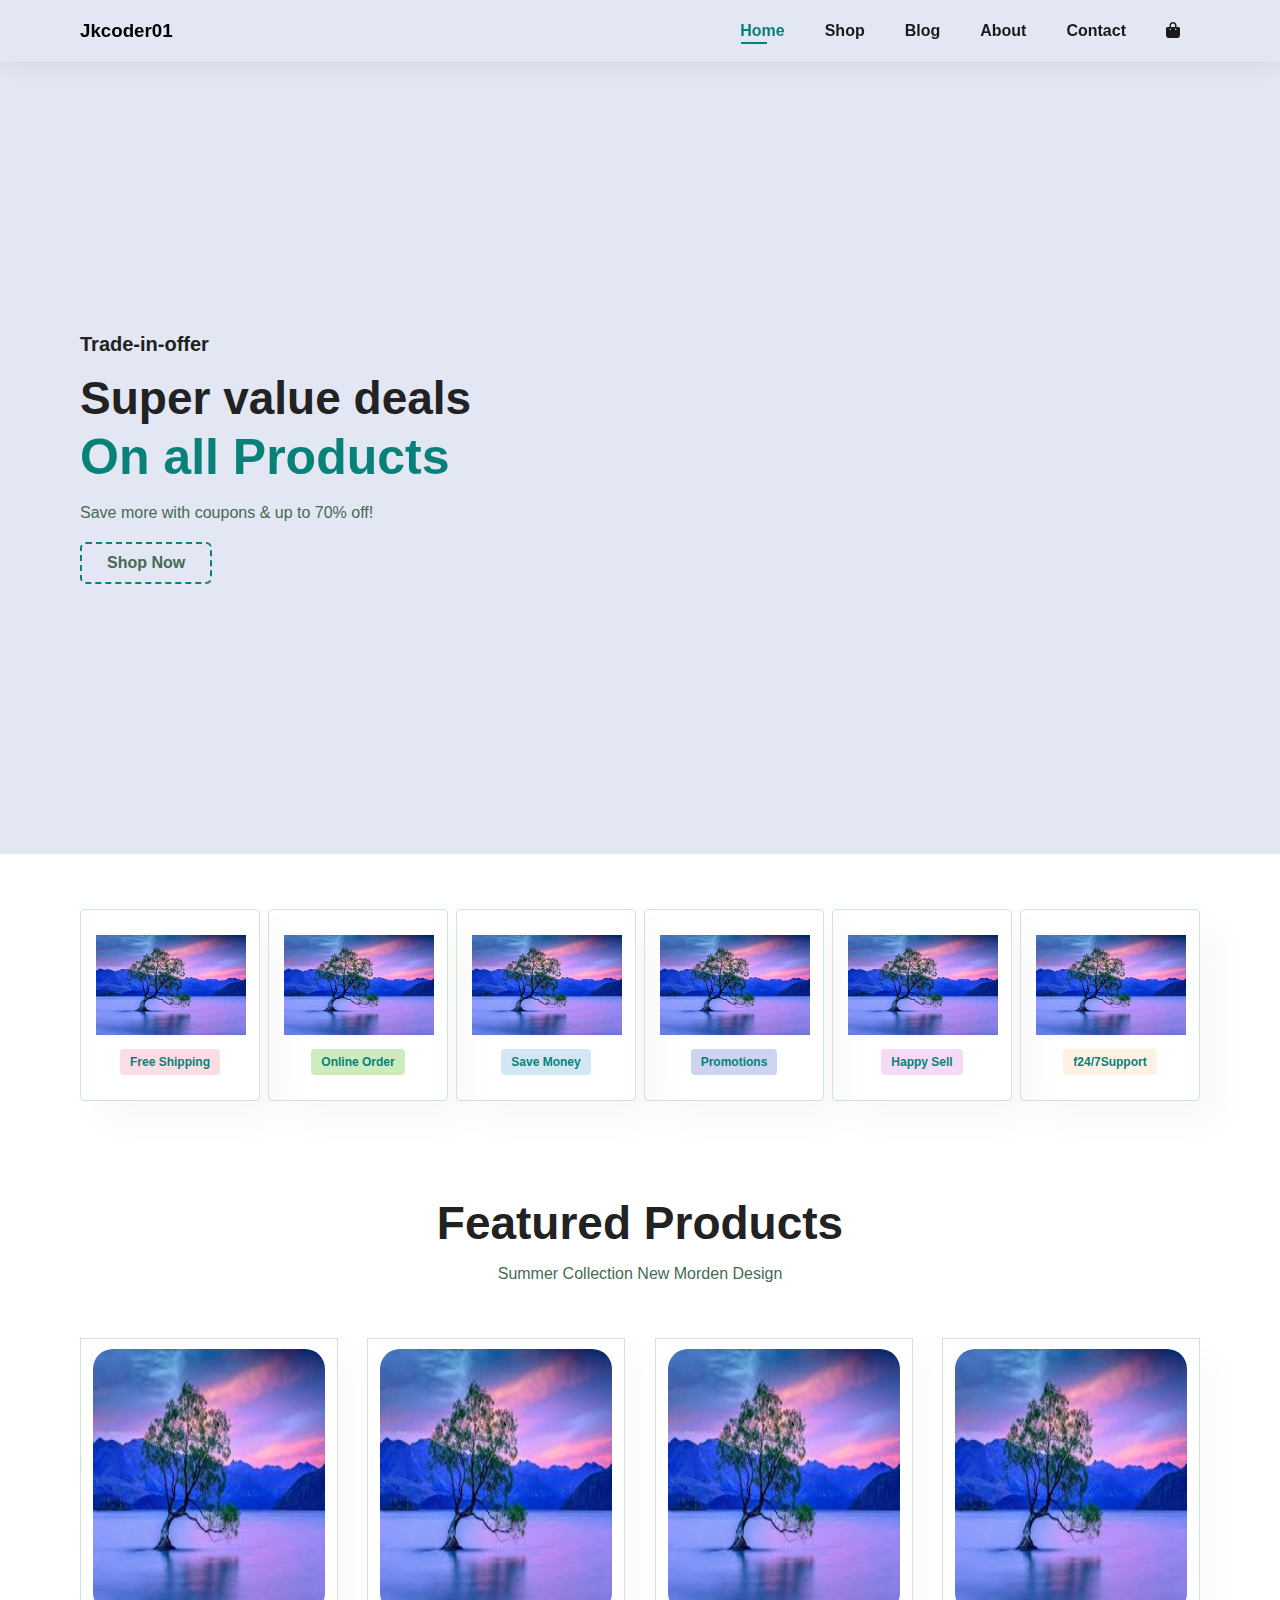
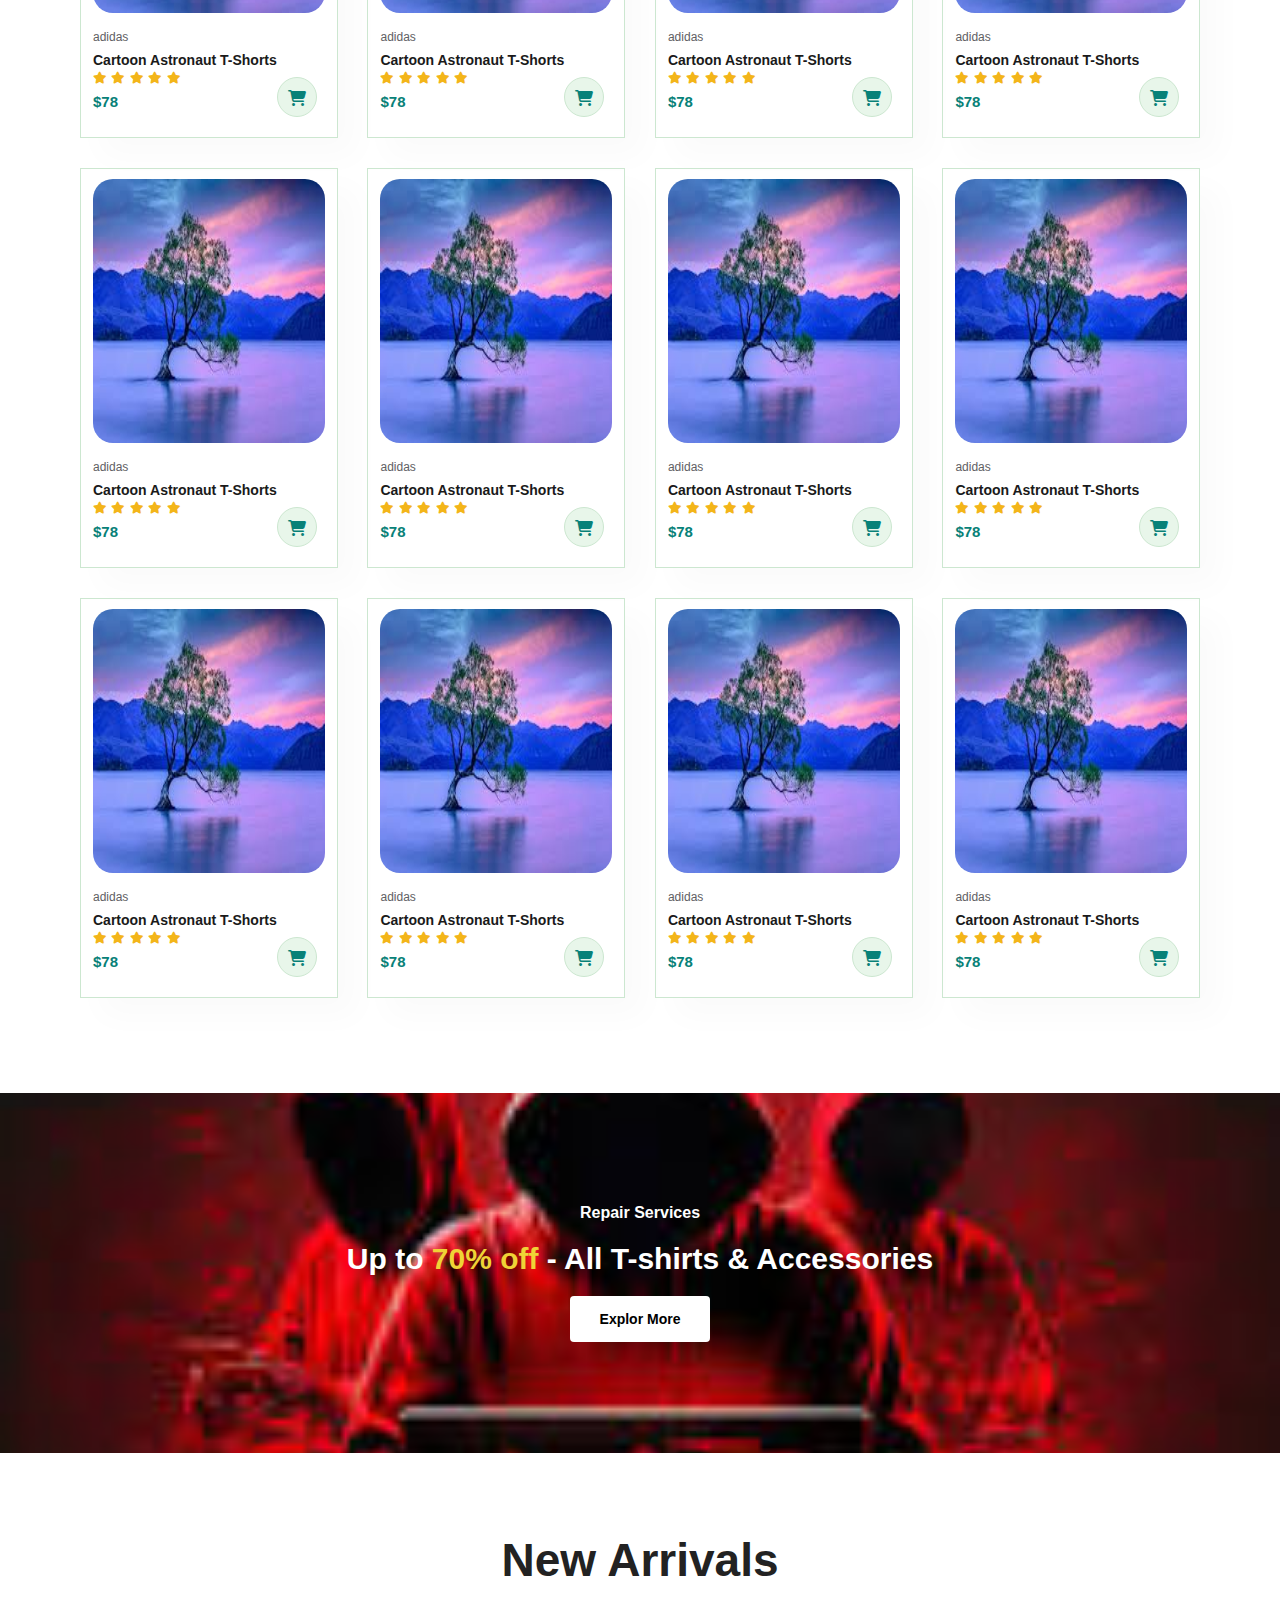
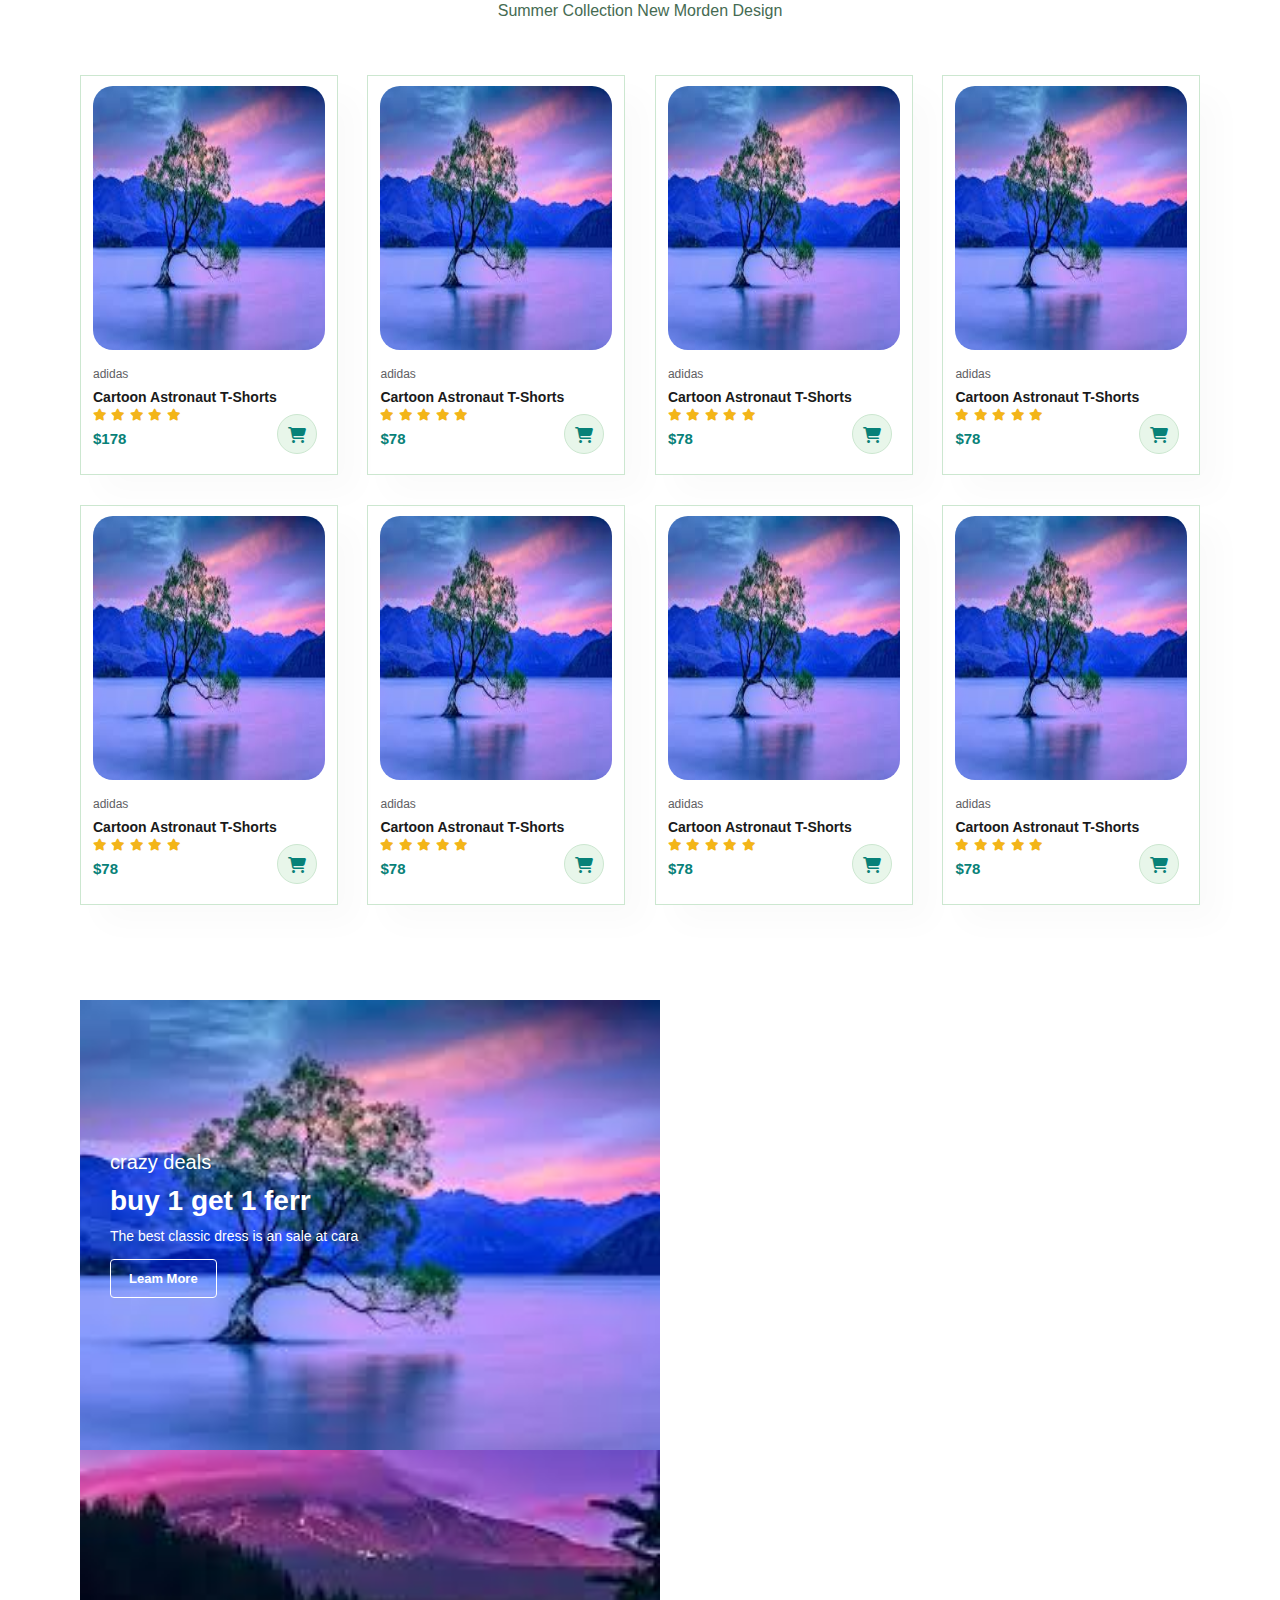
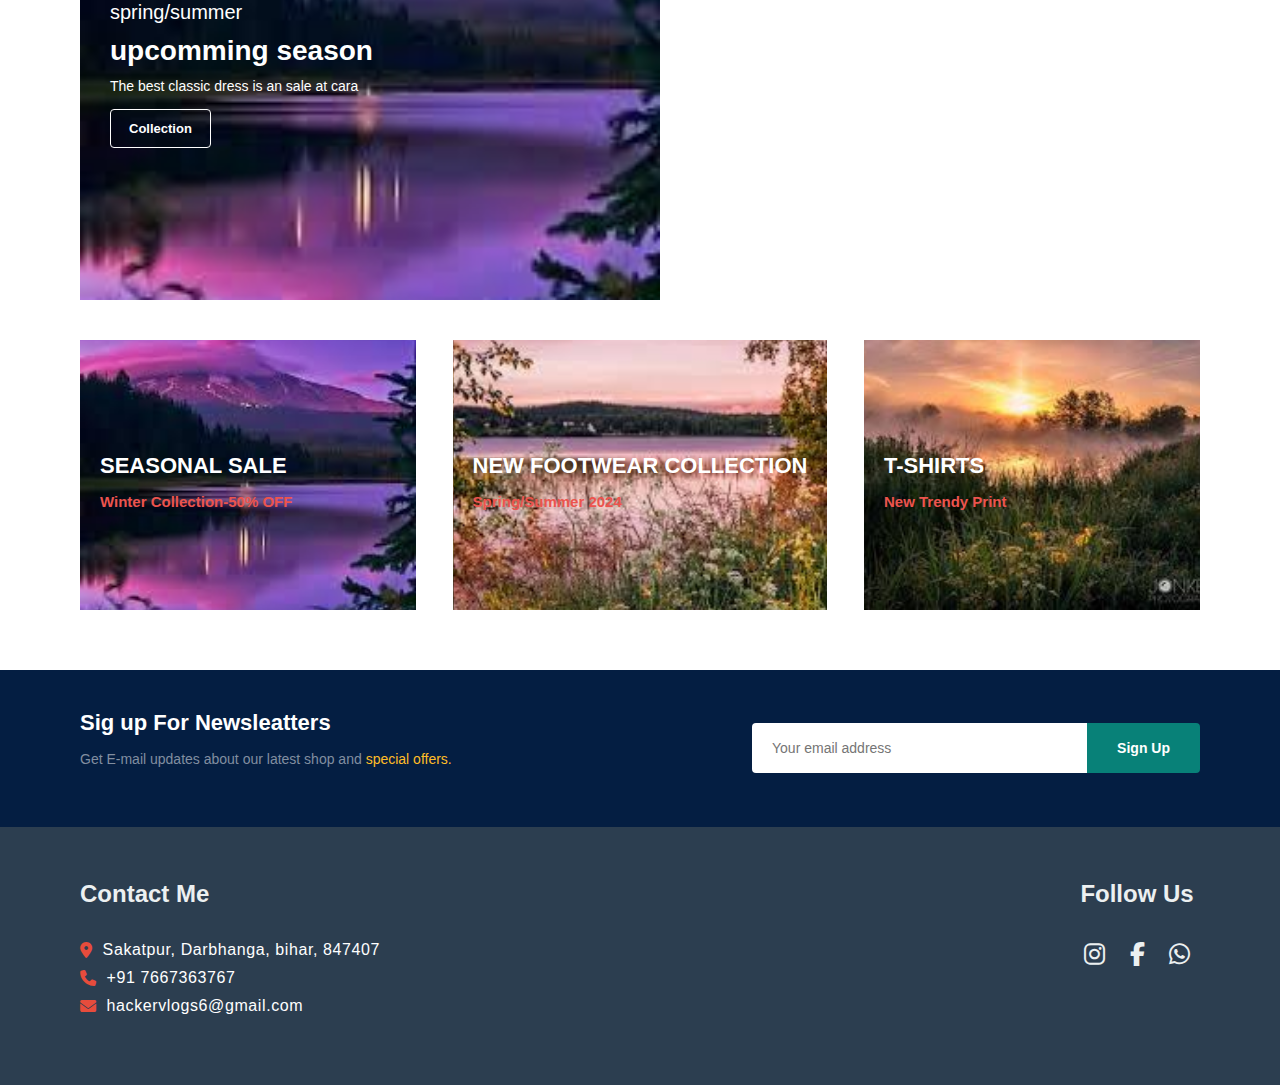
<file: index.html>
<!DOCTYPE html>
<html lang="en">
<head>
    <meta charset="UTF-8">
    <link rel="shorttuch icon" type="x-icon" href="./logo/logo.jpg">
    <meta name="viewport" content="width=device-width, initial-scale=1.0">
    <title>Jk Shop</title>
    <link rel="stylesheet" href="styles.css">
    <link rel="stylesheet" href="media.css">
    <link rel="stylesheet" href="https://cdnjs.cloudflare.com/ajax/libs/font-awesome/6.7.1/css/all.min.css">
</head>
<body>

    <section id="header" class="header">
        <a>
            <!-- <img src="./logo/logo.jpg" alt="logo" class="logo"> -->
             <h3>Jkcoder01</h3>
        </a>
        <div>
            <ul id="navbar" class="navbar">
                <li><a href="index.html" class="active">Home</a></li>
                    <li><a href="shop.html">Shop</a></li>
                    <li><a href="blog.html">Blog</a></li>
                    <li><a href="about.html">About</a></li>
                    <li><a href="contact.html">Contact</a></li>
                    <li class="lg-bag"><a href="#"><i class="fa-solid fa-bag-shopping"></i></a></li>
                    <a href="#" id="close" class="close"><i class="fa-solid fa-xmark"></i></a>
            </ul>
        </div>
        <div id="mobile" class="mobile">
            <a href="#"><i class="fa-solid fa-bag-shopping"></i></a>
            <i class="fas fa-outdent" id="bar"></i>
        </div>
    </section>

    <section id="hero" class="hero">
        <h4>Trade-in-offer</h4>
        <h2>Super value deals</h2>
        <h1>On all Products</h1>
        <p>Save more with coupons & up to 70% off!</p>
        <button>Shop Now</button>
    </section>

    <section id="feature" class="section-p1 feature">

        <div class="fe-box">
            <img src="./img/na1.jpg" alt="featur">
            <h6>Free Shipping</h6>
        </div>

        <div class="fe-box">
            <img src="./img/na1.jpg" alt="featur">
            <h6>Online Order</h6>
        </div>

        <div class="fe-box">
            <img src="./img/na1.jpg" alt="featur">
            <h6>Save Money</h6>
        </div>

        <div class="fe-box">
            <img src="./img/na1.jpg" alt="featur">
            <h6>Promotions</h6>
        </div>

        <div class="fe-box">
            <img src="./img/na1.jpg" alt="featur">
            <h6>Happy Sell</h6>
        </div>

        <div class="fe-box">
            <img src="./img/na1.jpg" alt="featur">
            <h6>f24/7Support</h6>
        </div>

    </section>

    <section id="product1" class="section-p1 product1">
        <h2>Featured Products</h2>
        <p>Summer Collection New Morden Design</p>
        <div class="pro-container">

            <div class="pro" onclick="window.location.href='sproduct.html';">
                <img src="./img/na1.jpg" alt="pro">
                <div class="des">
                    <span>adidas</span>
                    <h5>Cartoon Astronaut T-Shorts</h5>
                    <div class="star">
                        <i class="fa fa-star"></i>
                        <i class="fa fa-star"></i>
                        <i class="fa fa-star"></i>
                        <i class="fa fa-star"></i>
                        <i class="fa fa-star"></i>
                    </div>
                    <h4>$78</h4>
                </div>
                <a><i class="fa-solid fa-cart-shopping"></i></a>
            </div>

            <div class="pro" onclick="window.location.href='sproduct.html';">
                <img src="./img/na1.jpg" alt="pro">
                <div class="des">
                    <span>adidas</span>
                    <h5>Cartoon Astronaut T-Shorts</h5>
                    <div class="star">
                        <i class="fa fa-star"></i>
                        <i class="fa fa-star"></i>
                        <i class="fa fa-star"></i>
                        <i class="fa fa-star"></i>
                        <i class="fa fa-star"></i>
                    </div>
                    <h4>$78</h4>
                </div>
                <a><i class="fa-solid fa-cart-shopping"></i></a>
            </div>

            <div class="pro" onclick="window.location.href='sproduct.html';">
                <img src="./img/na1.jpg" alt="pro">
                <div class="des">
                    <span>adidas</span>
                    <h5>Cartoon Astronaut T-Shorts</h5>
                    <div class="star">
                        <i class="fa fa-star"></i>
                        <i class="fa fa-star"></i>
                        <i class="fa fa-star"></i>
                        <i class="fa fa-star"></i>
                        <i class="fa fa-star"></i>
                    </div>
                    <h4>$78</h4>
                </div>
                <a><i class="fa-solid fa-cart-shopping"></i></a>
            </div>

            <div class="pro" onclick="window.location.href='sproduct.html';">
                <img src="./img/na1.jpg" alt="pro">
                <div class="des">
                    <span>adidas</span>
                    <h5>Cartoon Astronaut T-Shorts</h5>
                    <div class="star">
                        <i class="fa fa-star"></i>
                        <i class="fa fa-star"></i>
                        <i class="fa fa-star"></i>
                        <i class="fa fa-star"></i>
                        <i class="fa fa-star"></i>
                    </div>
                    <h4>$78</h4>
                </div>
                <a><i class="fa-solid fa-cart-shopping"></i></a>
            </div>

            <div class="pro" onclick="window.location.href='sproduct.html';">
                <img src="./img/na1.jpg" alt="pro">
                <div class="des">
                    <span>adidas</span>
                    <h5>Cartoon Astronaut T-Shorts</h5>
                    <div class="star">
                        <i class="fa fa-star"></i>
                        <i class="fa fa-star"></i>
                        <i class="fa fa-star"></i>
                        <i class="fa fa-star"></i>
                        <i class="fa fa-star"></i>
                    </div>
                    <h4>$78</h4>
                </div>
                <a><i class="fa-solid fa-cart-shopping"></i></a>
            </div>

            <div class="pro" onclick="window.location.href='sproduct.html';">
                <img src="./img/na1.jpg" alt="pro">
                <div class="des">
                    <span>adidas</span>
                    <h5>Cartoon Astronaut T-Shorts</h5>
                    <div class="star">
                        <i class="fa fa-star"></i>
                        <i class="fa fa-star"></i>
                        <i class="fa fa-star"></i>
                        <i class="fa fa-star"></i>
                        <i class="fa fa-star"></i>
                    </div>
                    <h4>$78</h4>
                </div>
                <a><i class="fa-solid fa-cart-shopping"></i></a>
            </div>

            <div class="pro" onclick="window.location.href='sproduct.html';">
                <img src="./img/na1.jpg" alt="pro">
                <div class="des">
                    <span>adidas</span>
                    <h5>Cartoon Astronaut T-Shorts</h5>
                    <div class="star">
                        <i class="fa fa-star"></i>
                        <i class="fa fa-star"></i>
                        <i class="fa fa-star"></i>
                        <i class="fa fa-star"></i>
                        <i class="fa fa-star"></i>
                    </div>
                    <h4>$78</h4>
                </div>
                <a><i class="fa-solid fa-cart-shopping"></i></a>
            </div>

            <div class="pro" onclick="window.location.href='sproduct.html';">
                <img src="./img/na1.jpg" alt="pro">
                <div class="des">
                    <span>adidas</span>
                    <h5>Cartoon Astronaut T-Shorts</h5>
                    <div class="star">
                        <i class="fa fa-star"></i>
                        <i class="fa fa-star"></i>
                        <i class="fa fa-star"></i>
                        <i class="fa fa-star"></i>
                        <i class="fa fa-star"></i>
                    </div>
                    <h4>$78</h4>
                </div>
                <a><i class="fa-solid fa-cart-shopping"></i></a>
            </div>

            <div class="pro" onclick="window.location.href='sproduct.html';">
                <img src="./img/na1.jpg" alt="pro">
                <div class="des">
                    <span>adidas</span>
                    <h5>Cartoon Astronaut T-Shorts</h5>
                    <div class="star">
                        <i class="fa fa-star"></i>
                        <i class="fa fa-star"></i>
                        <i class="fa fa-star"></i>
                        <i class="fa fa-star"></i>
                        <i class="fa fa-star"></i>
                    </div>
                    <h4>$78</h4>
                </div>
                <a><i class="fa-solid fa-cart-shopping"></i></a>
            </div>

            <div class="pro" onclick="window.location.href='sproduct.html';">
                <img src="./img/na1.jpg" alt="pro">
                <div class="des">
                    <span>adidas</span>
                    <h5>Cartoon Astronaut T-Shorts</h5>
                    <div class="star">
                        <i class="fa fa-star"></i>
                        <i class="fa fa-star"></i>
                        <i class="fa fa-star"></i>
                        <i class="fa fa-star"></i>
                        <i class="fa fa-star"></i>
                    </div>
                    <h4>$78</h4>
                </div>
                <a><i class="fa-solid fa-cart-shopping"></i></a>
            </div>

            <div class="pro" onclick="window.location.href='sproduct.html';">
                <img src="./img/na1.jpg" alt="pro">
                <div class="des">
                    <span>adidas</span>
                    <h5>Cartoon Astronaut T-Shorts</h5>
                    <div class="star">
                        <i class="fa fa-star"></i>
                        <i class="fa fa-star"></i>
                        <i class="fa fa-star"></i>
                        <i class="fa fa-star"></i>
                        <i class="fa fa-star"></i>
                    </div>
                    <h4>$78</h4>
                </div>
                <a><i class="fa-solid fa-cart-shopping"></i></a>
            </div>

            <div class="pro" onclick="window.location.href='sproduct.html';">
                <img src="./img/na1.jpg" alt="pro">
                <div class="des">
                    <span>adidas</span>
                    <h5>Cartoon Astronaut T-Shorts</h5>
                    <div class="star">
                        <i class="fa fa-star"></i>
                        <i class="fa fa-star"></i>
                        <i class="fa fa-star"></i>
                        <i class="fa fa-star"></i>
                        <i class="fa fa-star"></i>
                    </div>
                    <h4>$78</h4>
                </div>
                <a><i class="fa-solid fa-cart-shopping"></i></a>
            </div>

        </div>
    </section>

    <section id="banner" class="section-m1 banner">
        <h4>Repair Services</h4>
        <h2>Up to <span>70% off</span> - All T-shirts & Accessories</h2>
        <button class="normal">Explor More</button>
    </section>

    <section id="product1" class="section-p1 product1">
        <h2>New Arrivals</h2>
        <p>Summer Collection New Morden Design</p>
        <div class="pro-container">

            <div class="pro" onclick="window.location.href='sproduct.html';">
                <img src="./img/na1.jpg" alt="pro">
                <div class="des">
                    <span>adidas</span>
                    <h5>Cartoon Astronaut T-Shorts</h5>
                    <div class="star">
                        <i class="fa fa-star"></i>
                        <i class="fa fa-star"></i>
                        <i class="fa fa-star"></i>
                        <i class="fa fa-star"></i>
                        <i class="fa fa-star"></i>
                    </div>
                    <h4>$178</h4>
                </div>
                <a><i class="fa-solid fa-cart-shopping"></i></a>
            </div>

            <div class="pro" onclick="window.location.href='sproduct.html';">
                <img src="./img/na1.jpg" alt="pro">
                <div class="des">
                    <span>adidas</span>
                    <h5>Cartoon Astronaut T-Shorts</h5>
                    <div class="star">
                        <i class="fa fa-star"></i>
                        <i class="fa fa-star"></i>
                        <i class="fa fa-star"></i>
                        <i class="fa fa-star"></i>
                        <i class="fa fa-star"></i>
                    </div>
                    <h4>$78</h4>
                </div>
                <a><i class="fa-solid fa-cart-shopping"></i></a>
            </div>

            <div class="pro" onclick="window.location.href='sproduct.html';">
                <img src="./img/na1.jpg" alt="pro">
                <div class="des">
                    <span>adidas</span>
                    <h5>Cartoon Astronaut T-Shorts</h5>
                    <div class="star">
                        <i class="fa fa-star"></i>
                        <i class="fa fa-star"></i>
                        <i class="fa fa-star"></i>
                        <i class="fa fa-star"></i>
                        <i class="fa fa-star"></i>
                    </div>
                    <h4>$78</h4>
                </div>
                <a><i class="fa-solid fa-cart-shopping"></i></a>
            </div>

            <div class="pro" onclick="window.location.href='sproduct.html';">
                <img src="./img/na1.jpg" alt="pro">
                <div class="des">
                    <span>adidas</span>
                    <h5>Cartoon Astronaut T-Shorts</h5>
                    <div class="star">
                        <i class="fa fa-star"></i>
                        <i class="fa fa-star"></i>
                        <i class="fa fa-star"></i>
                        <i class="fa fa-star"></i>
                        <i class="fa fa-star"></i>
                    </div>
                    <h4>$78</h4>
                </div>
                <a><i class="fa-solid fa-cart-shopping"></i></a>
            </div>

            <div class="pro" onclick="window.location.href='sproduct.html';">
                <img src="./img/na1.jpg" alt="pro">
                <div class="des">
                    <span>adidas</span>
                    <h5>Cartoon Astronaut T-Shorts</h5>
                    <div class="star">
                        <i class="fa fa-star"></i>
                        <i class="fa fa-star"></i>
                        <i class="fa fa-star"></i>
                        <i class="fa fa-star"></i>
                        <i class="fa fa-star"></i>
                    </div>
                    <h4>$78</h4>
                </div>
                <a><i class="fa-solid fa-cart-shopping"></i></a>
            </div>

            <div class="pro" onclick="window.location.href='sproduct.html';">
                <img src="./img/na1.jpg" alt="pro">
                <div class="des">
                    <span>adidas</span>
                    <h5>Cartoon Astronaut T-Shorts</h5>
                    <div class="star">
                        <i class="fa fa-star"></i>
                        <i class="fa fa-star"></i>
                        <i class="fa fa-star"></i>
                        <i class="fa fa-star"></i>
                        <i class="fa fa-star"></i>
                    </div>
                    <h4>$78</h4>
                </div>
                <a><i class="fa-solid fa-cart-shopping"></i></a>
            </div>

            <div class="pro" onclick="window.location.href='sproduct.html';">
                <img src="./img/na1.jpg" alt="pro">
                <div class="des">
                    <span>adidas</span>
                    <h5>Cartoon Astronaut T-Shorts</h5>
                    <div class="star">
                        <i class="fa fa-star"></i>
                        <i class="fa fa-star"></i>
                        <i class="fa fa-star"></i>
                        <i class="fa fa-star"></i>
                        <i class="fa fa-star"></i>
                    </div>
                    <h4>$78</h4>
                </div>
                <a><i class="fa-solid fa-cart-shopping"></i></a>
            </div>

            <div class="pro" onclick="window.location.href='sproduct.html';">
                <img src="./img/na1.jpg" alt="pro">
                <div class="des">
                    <span>adidas</span>
                    <h5>Cartoon Astronaut T-Shorts</h5>
                    <div class="star">
                        <i class="fa fa-star"></i>
                        <i class="fa fa-star"></i>
                        <i class="fa fa-star"></i>
                        <i class="fa fa-star"></i>
                        <i class="fa fa-star"></i>
                    </div>
                    <h4>$78</h4>
                </div>
                <a><i class="fa-solid fa-cart-shopping"></i></a>
            </div>

        </div>
    </section>

    <section id="sm-banner" class="section-p1 sm-banner">
        
        <div class="banner-box">
            <h4>crazy deals</h4>
            <h2>buy 1 get 1 ferr</h2>
            <span>The best classic dress is an sale at cara</span>
            <button class="white">Leam More</button>
        </div>
        
        <div class="banner-box">
            <h4>spring/summer</h4>
            <h2>upcomming season</h2>
            <span>The best classic dress is an sale at cara</span>
            <button class="white">Collection</button>
        </div>

    </section>

    <section id="banner3" class="banner3">
        <div class="banner-box">
            <h2>SEASONAL SALE</h2>
            <h3>Winter Collection-50% OFF</h3>
        </div>
        <div class="banner-box">
            <h2>NEW FOOTWEAR COLLECTION</h2>
            <h3>Spring/Summer 2024</h3>
        </div>
        <div class="banner-box">
            <h2>T-SHIRTS</h2>
            <h3>New Trendy Print</h3>
        </div>
    </section>

    <section id="newsleatter" class="section-p1 section-m1 newsleatter">
        <div class="newstext">
            <h4>Sig up For Newsleatters</h4>
            <p>Get E-mail updates about our latest shop and <span>special offers.</span></p>
        </div>
        <form class="form">
            <input type="text" name="Email" placeholder="Your email address">
            <button class="normal">Sign Up</button>
        </form>
    </section>

    <section class="section-p1 footer">
        <!-- Contact Section -->
        <div class="contact-info">
            <h2>Contact Me</h2>
            <p><i class="fas fa-map-marker-alt"></i> Sakatpur, Darbhanga, bihar, 847407</p>
            <p><i class="fas fa-phone"></i> +91 7667363767</p>
            <p><i class="fas fa-envelope"></i> hackervlogs6@gmail.com</p>
        </div>

        <!-- Follow Us Section -->
        <div class="social-icons">
            <h2>Follow Us</h2>
            <a href="https://www.instagram.com/jkcoder01/profilecard/?igsh=eG9rdmRmcTZlM2Z1" target="_blank"><i class="fab fa-instagram"></i></a>
            <a href="https://www.facebook.com/jkcoder?mibextid=ZbWKwL" target="_blank"><i class="fab fa-facebook-f"></i></a>
            <a href="https://whatsapp.com/channel/0029VadmmCP9Gv7cNA06Mz2F" target="_blank"><i class="fab fa-whatsapp"></i></a>
        </div>
    </section>

    
    <script src="script.js"></script>
</body>
</html>
</file>
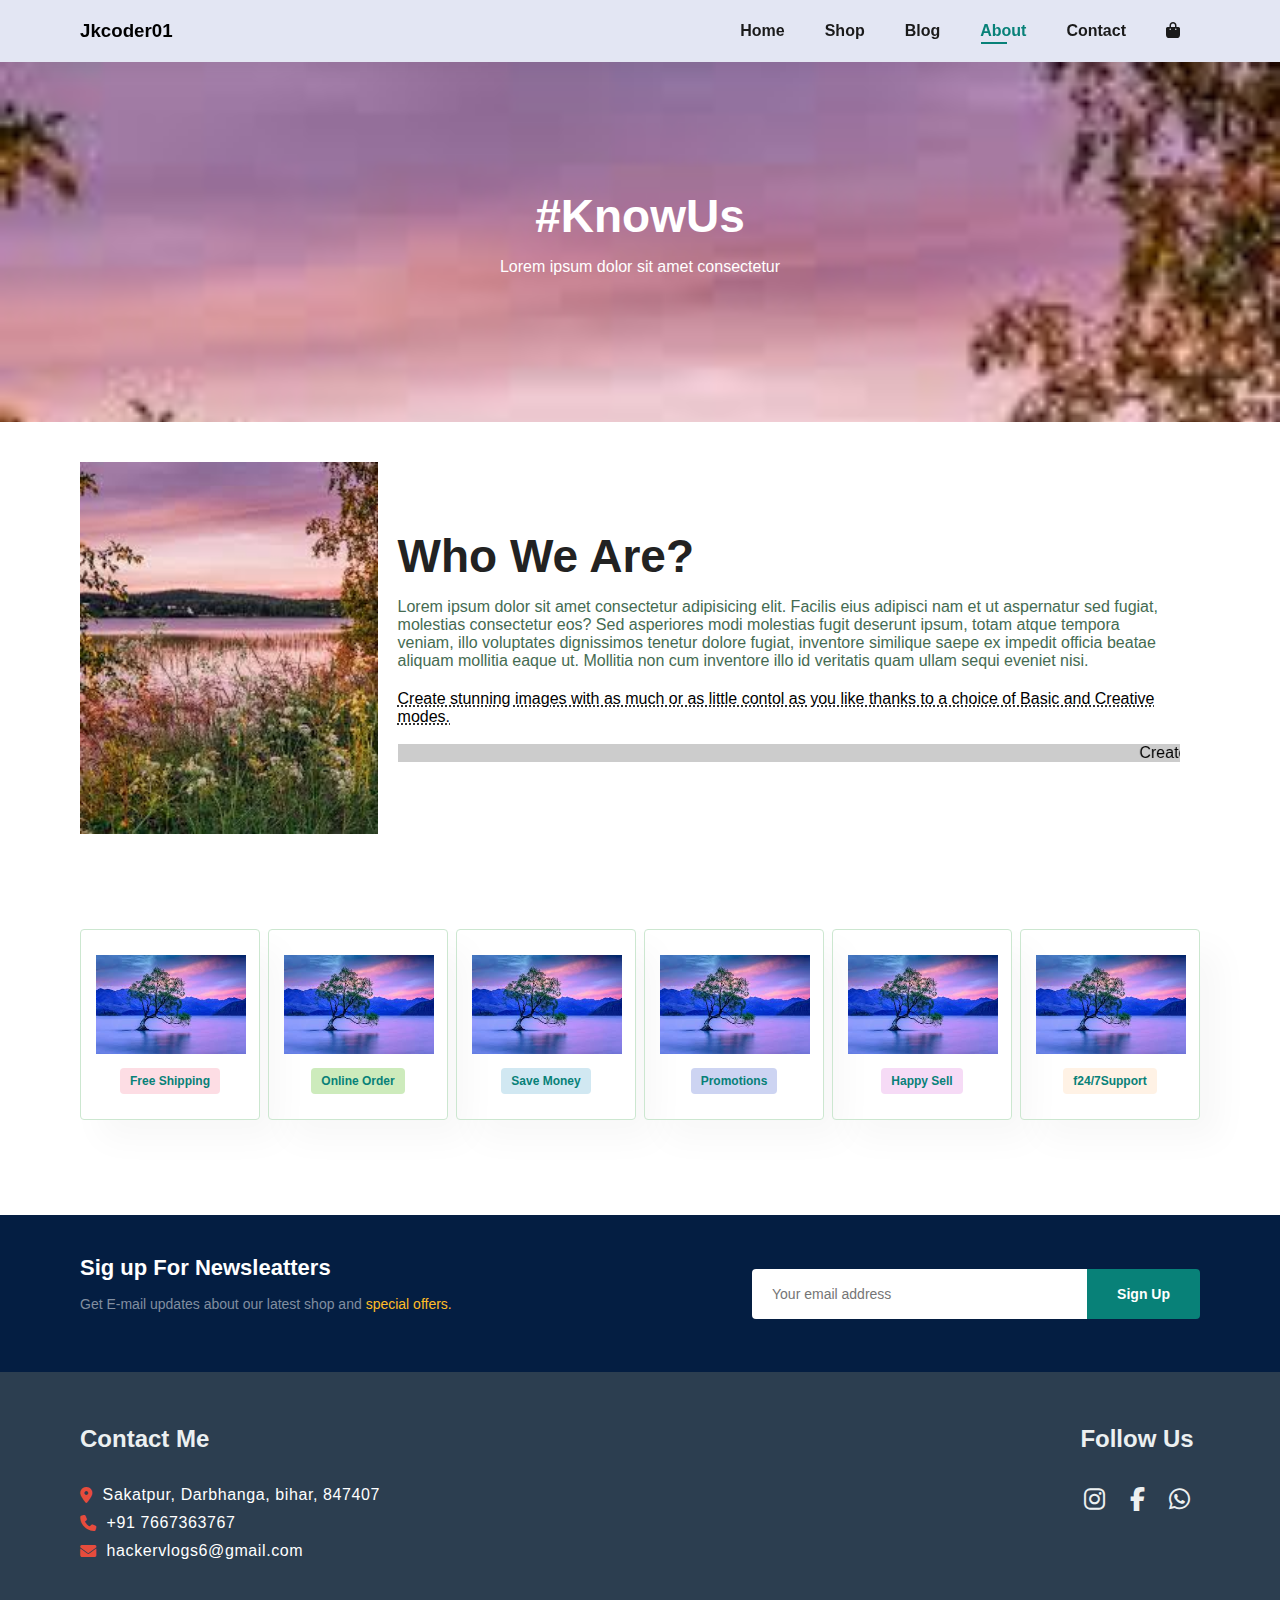
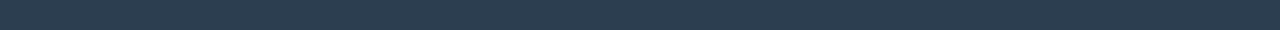
<file: about.html>
<!DOCTYPE html>
<html lang="en">
<head>
    <meta charset="UTF-8">
    <link rel="shorttuch icon" type="x-icon" href="./logo/logo.jpg">
    <meta name="viewport" content="width=device-width, initial-scale=1.0">
    <title>Jk Shop</title>
    <link rel="stylesheet" href="styles.css">
    <link rel="stylesheet" href="media.css">
    <link rel="stylesheet" href="https://cdnjs.cloudflare.com/ajax/libs/font-awesome/6.7.1/css/all.min.css">
</head>
<body>

    <section id="header" class="header">
        <a>
            <!-- <img src="./img/logo.jpg" alt="logo" class="logo"> -->
             <h3>Jkcoder01</h3>
        </a>
        <div>
            <ul id="navbar" class="navbar">
                <li><a href="index.html">Home</a></li>
                    <li><a href="shop.html">Shop</a></li>
                    <li><a href="blog.html">Blog</a></li>
                    <li><a href="about.html" class="active">About</a></li>
                    <li><a href="contact.html">Contact</a></li>
                    <li class="lg-bag"><a href="#"><i class="fa-solid fa-bag-shopping"></i></a></li>
                    <a href="#" id="close" class="close"><i class="fa-solid fa-xmark"></i></a>
            </ul>
        </div>
        <div id="mobile" class="mobile">
            <a href="#"><i class="fa-solid fa-bag-shopping"></i></a>
            <i class="fas fa-outdent" id="bar"></i>
        </div>
    </section>

    <section id="page-header" class="page-header about-header">
        <h2>#KnowUs</h2>
        <p>Lorem ipsum dolor sit amet consectetur</p>
    </section>

    <section id="about-head" class="section-p1 about-head">
        <img src="./img/na3.jpg" alt="about-head">
        <div>
            <h2>Who We Are?</h2>
        <p>Lorem ipsum dolor sit amet consectetur adipisicing elit. Facilis eius adipisci nam et ut aspernatur sed fugiat, molestias consectetur eos? Sed asperiores modi molestias fugit deserunt ipsum, totam atque tempora veniam, illo voluptates dignissimos tenetur dolore fugiat, inventore similique saepe ex impedit officia beatae aliquam mollitia eaque ut. Mollitia non cum inventore illo id veritatis quam ullam sequi eveniet nisi.</p>
        <abbr title="">Create stunning images with as much or as little contol as you like thanks to a choice of Basic and Creative modes.</abbr>
        <br><br>
        <marquee style="background: #ccc; width: 100%;" loop="-1" scrollamount="5">Create stunning images with as much or as little contol as you like thanks to a choice of Basic and Creative modes.</marquee>
        </div>
    </section>

    <section id="feature" class="section-p1 feature">

        <div class="fe-box">
            <img src="./img/na1.jpg" alt="featur">
            <h6>Free Shipping</h6>
        </div>

        <div class="fe-box">
            <img src="./img/na1.jpg" alt="featur">
            <h6>Online Order</h6>
        </div>

        <div class="fe-box">
            <img src="./img/na1.jpg" alt="featur">
            <h6>Save Money</h6>
        </div>

        <div class="fe-box">
            <img src="./img/na1.jpg" alt="featur">
            <h6>Promotions</h6>
        </div>

        <div class="fe-box">
            <img src="./img/na1.jpg" alt="featur">
            <h6>Happy Sell</h6>
        </div>

        <div class="fe-box">
            <img src="./img/na1.jpg" alt="featur">
            <h6>f24/7Support</h6>
        </div>

    </section>

    <section id="newsleatter" class="section-p1 section-m1 newsleatter">
        <div class="newstext">
            <h4>Sig up For Newsleatters</h4>
            <p>Get E-mail updates about our latest shop and <span>special offers.</span></p>
        </div>
        <form class="form">
            <input type="text" name="Email" placeholder="Your email address">
            <button class="normal">Sign Up</button>
        </form>
    </section>

    <section class="section-p1 footer">
        <!-- Contact Section -->
        <div class="contact-info">
            <h2>Contact Me</h2>
            <p><i class="fas fa-map-marker-alt"></i> Sakatpur, Darbhanga, bihar, 847407</p>
            <p><i class="fas fa-phone"></i> +91 7667363767</p>
            <p><i class="fas fa-envelope"></i> hackervlogs6@gmail.com</p>
        </div>

        <!-- Follow Us Section -->
        <div class="social-icons">
            <h2>Follow Us</h2>
            <a href="https://www.instagram.com/jkcoder01/profilecard/?igsh=eG9rdmRmcTZlM2Z1" target="_blank"><i class="fab fa-instagram"></i></a>
            <a href="https://www.facebook.com/jkcoder?mibextid=ZbWKwL" target="_blank"><i class="fab fa-facebook-f"></i></a>
            <a href="https://whatsapp.com/channel/0029VadmmCP9Gv7cNA06Mz2F" target="_blank"><i class="fab fa-whatsapp"></i></a>
        </div>
    </section>

    
    <script src="script.js"></script>
</body>
</html>
</file>
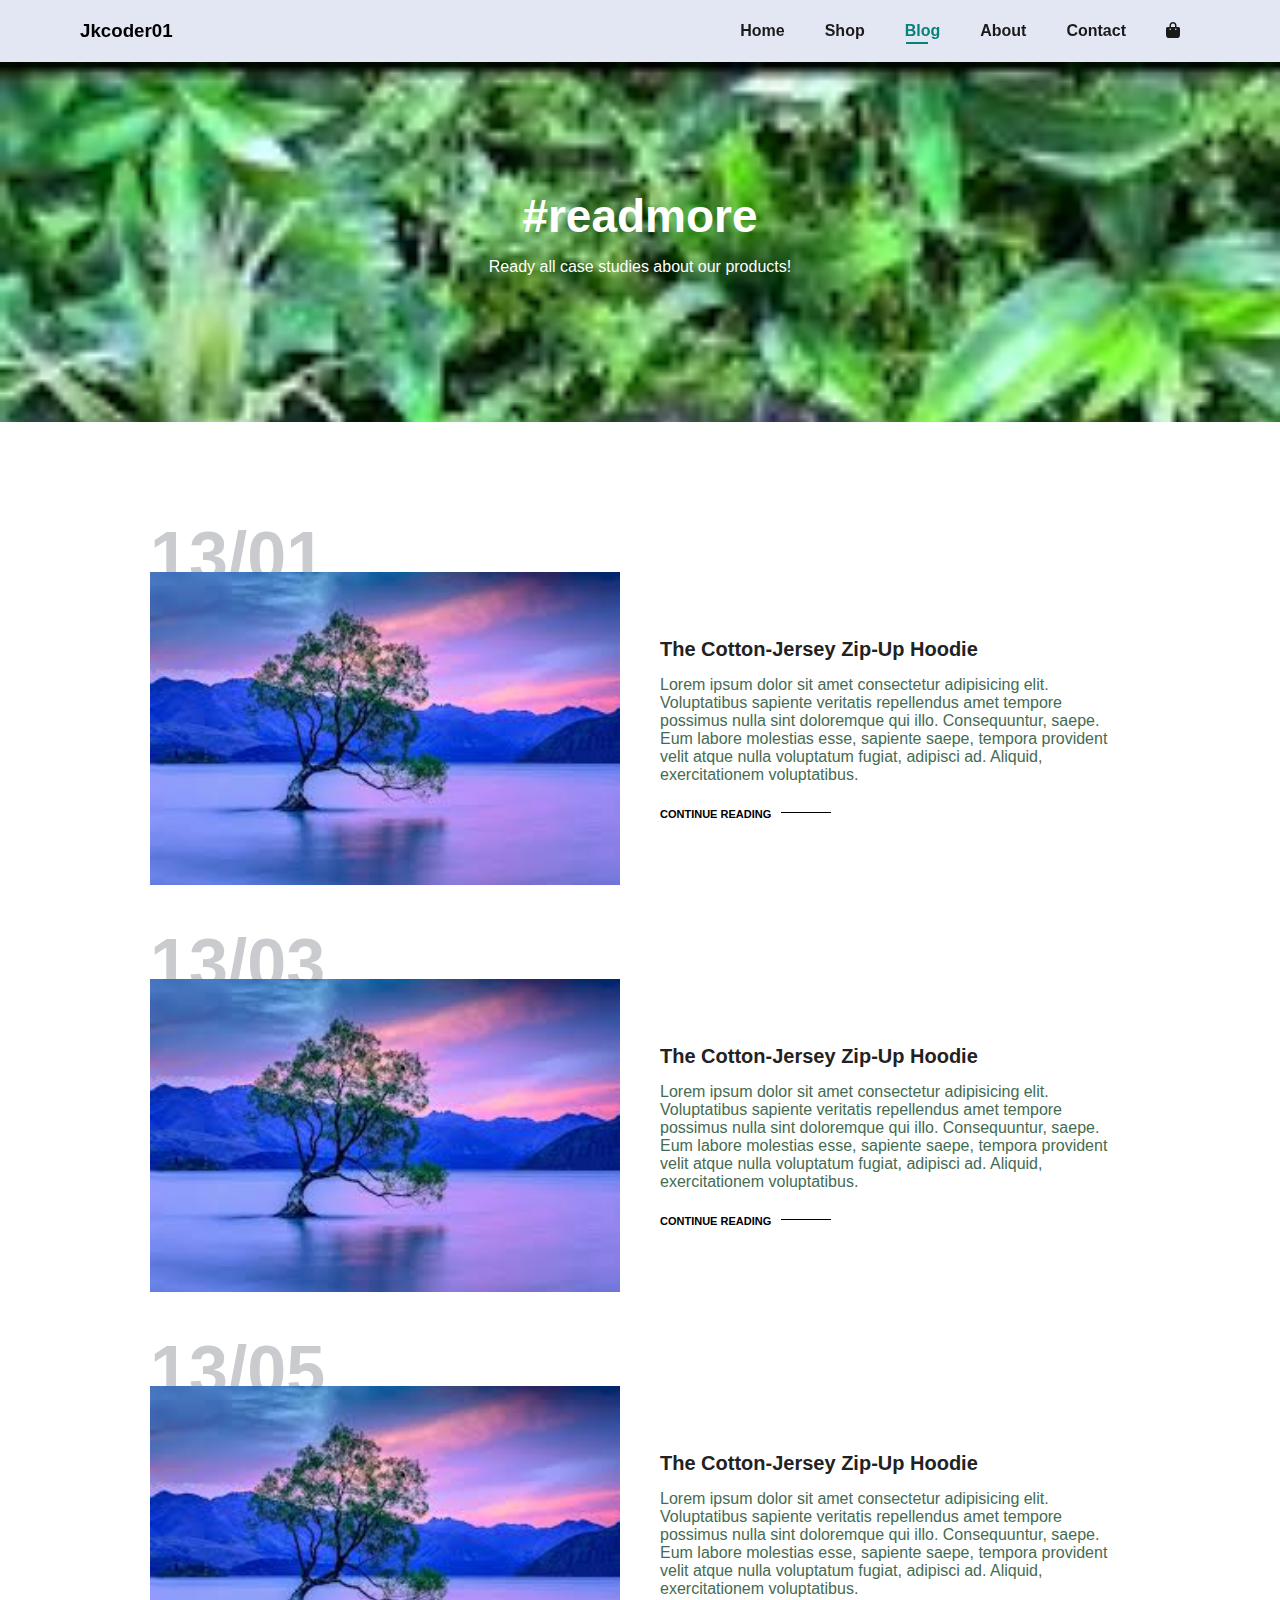
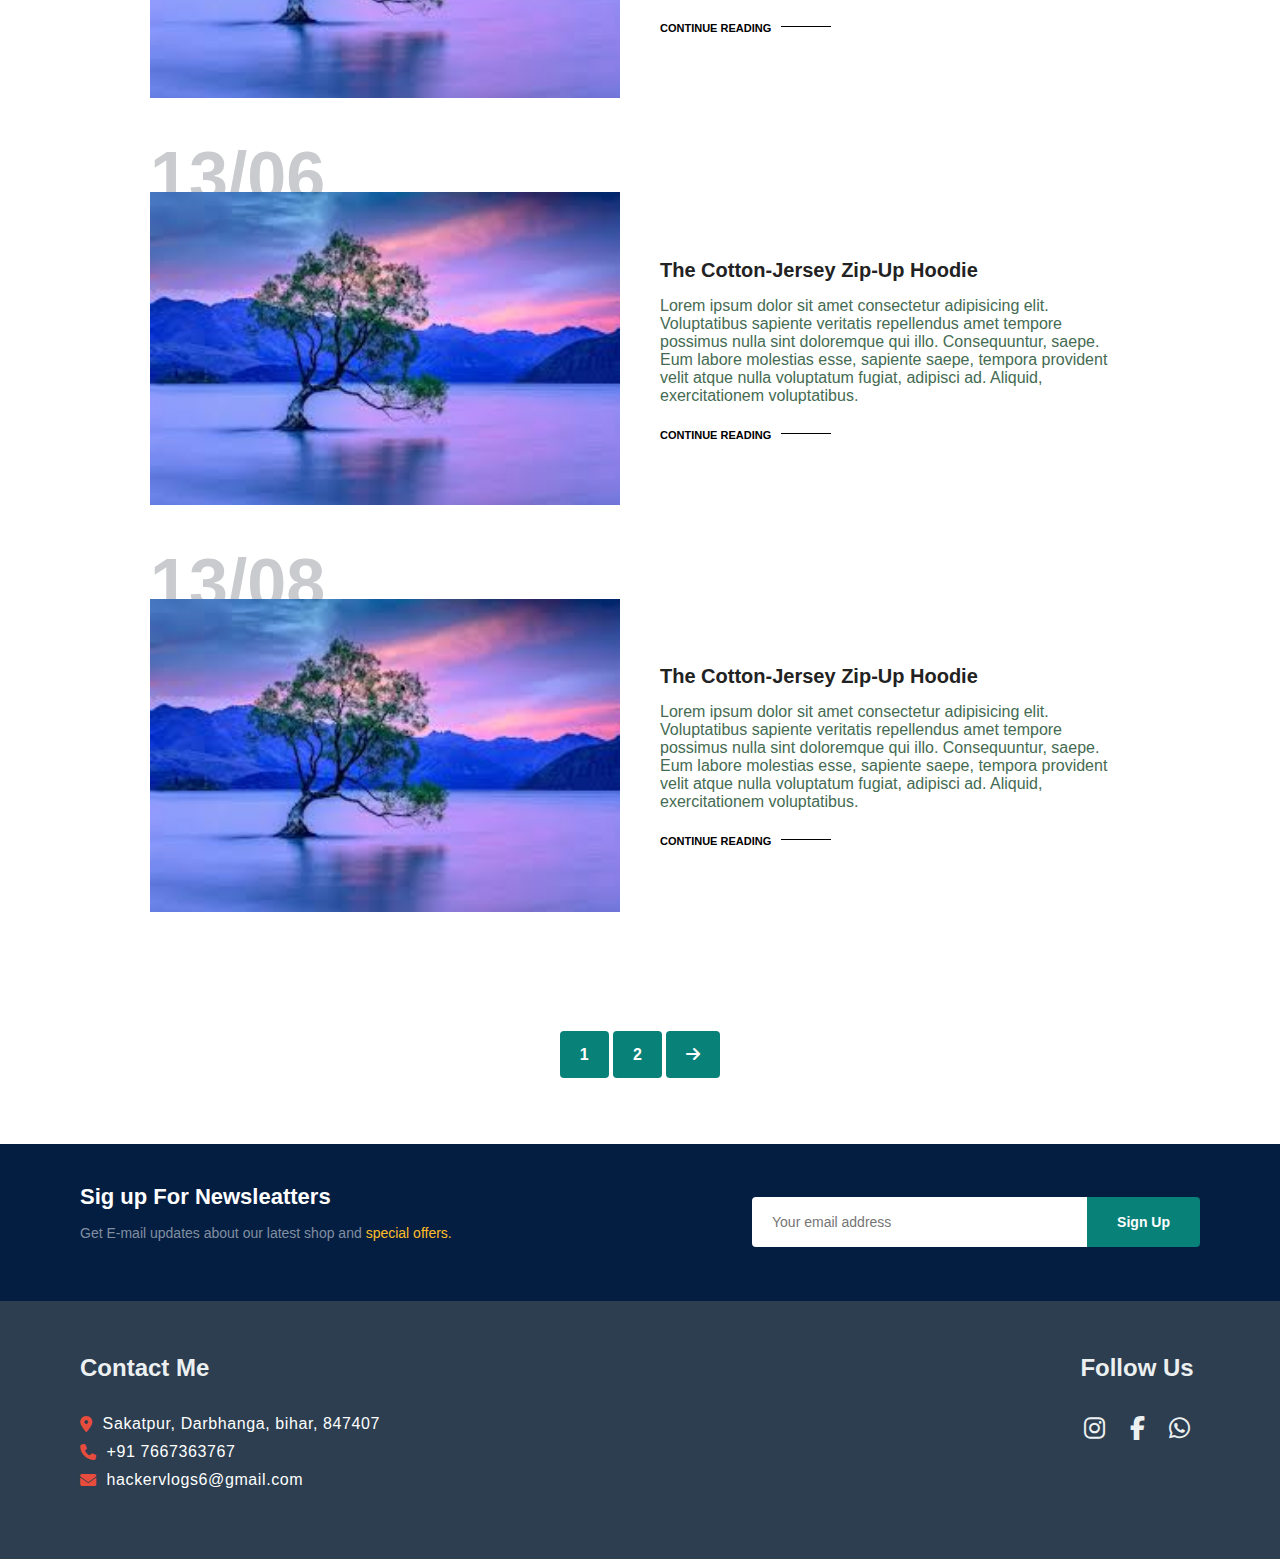
<file: blog.html>
<!DOCTYPE html>
<html lang="en">
<head>
    <meta charset="UTF-8">
    <link rel="shorttuch icon" type="x-icon" href="./logo/logo.jpg">
    <meta name="viewport" content="width=device-width, initial-scale=1.0">
    <title>Jk Shop</title>
    <link rel="stylesheet" href="styles.css">
    <link rel="stylesheet" href="media.css">
    <link rel="stylesheet" href="https://cdnjs.cloudflare.com/ajax/libs/font-awesome/6.7.1/css/all.min.css">
</head>
<body>

    <section id="header" class="header">
        <a>
            <!-- <img src="./img/logo.jpg" alt="logo" class="logo"> -->
             <h3>Jkcoder01</h3>
        </a>
        <div>
            <ul id="navbar" class="navbar">
                <li><a href="index.html">Home</a></li>
                    <li><a href="shop.html">Shop</a></li>
                    <li><a href="blog.html" class="active">Blog</a></li>
                    <li><a href="about.html">About</a></li>
                    <li><a href="contact.html">Contact</a></li>
                    <li class="lg-bag"><a href="#"><i class="fa-solid fa-bag-shopping"></i></a></li>
                    <a href="#" id="close" class="close"><i class="fa-solid fa-xmark"></i></a>
            </ul>
        </div>
        <div id="mobile" class="mobile">
            <a href="#"><i class="fa-solid fa-bag-shopping"></i></a>
            <i class="fas fa-outdent" id="bar"></i>
        </div>
    </section>

    <section id="page-header" class="page-header blog-header">
        <h2>#readmore</h2>
        <p>Ready all case studies about our products!</p>
    </section>

    <section id="blog" class="blog">

        <div class="blog-box">
            <div class="blog-img">
                <img src="./img/na1.jpg" alt="blog-img">
            </div>
            <div class="blog-detels">
                <h4>The Cotton-Jersey Zip-Up Hoodie</h4>
                <p>Lorem ipsum dolor sit amet consectetur adipisicing elit. Voluptatibus sapiente veritatis repellendus amet tempore possimus nulla sint doloremque qui illo. Consequuntur, saepe. Eum labore molestias esse, sapiente saepe, tempora provident velit atque nulla voluptatum fugiat, adipisci ad. Aliquid, exercitationem voluptatibus.</p>
                <a href="#">CONTINUE READING</a>
            </div>
            <h1>13/01</h1>
        </div>

        <div class="blog-box">
            <div class="blog-img">
                <img src="./img/na1.jpg" alt="blog-img">
            </div>
            <div class="blog-detels">
                <h4>The Cotton-Jersey Zip-Up Hoodie</h4>
                <p>Lorem ipsum dolor sit amet consectetur adipisicing elit. Voluptatibus sapiente veritatis repellendus amet tempore possimus nulla sint doloremque qui illo. Consequuntur, saepe. Eum labore molestias esse, sapiente saepe, tempora provident velit atque nulla voluptatum fugiat, adipisci ad. Aliquid, exercitationem voluptatibus.</p>
                <a href="#">CONTINUE READING</a>
            </div>
            <h1>13/03</h1>
        </div>

        <div class="blog-box">
            <div class="blog-img">
                <img src="./img/na1.jpg" alt="blog-img">
            </div>
            <div class="blog-detels">
                <h4>The Cotton-Jersey Zip-Up Hoodie</h4>
                <p>Lorem ipsum dolor sit amet consectetur adipisicing elit. Voluptatibus sapiente veritatis repellendus amet tempore possimus nulla sint doloremque qui illo. Consequuntur, saepe. Eum labore molestias esse, sapiente saepe, tempora provident velit atque nulla voluptatum fugiat, adipisci ad. Aliquid, exercitationem voluptatibus.</p>
                <a href="#">CONTINUE READING</a>
            </div>
            <h1>13/05</h1>
        </div>

        <div class="blog-box">
            <div class="blog-img">
                <img src="./img/na1.jpg" alt="blog-img">
            </div>
            <div class="blog-detels">
                <h4>The Cotton-Jersey Zip-Up Hoodie</h4>
                <p>Lorem ipsum dolor sit amet consectetur adipisicing elit. Voluptatibus sapiente veritatis repellendus amet tempore possimus nulla sint doloremque qui illo. Consequuntur, saepe. Eum labore molestias esse, sapiente saepe, tempora provident velit atque nulla voluptatum fugiat, adipisci ad. Aliquid, exercitationem voluptatibus.</p>
                <a href="#">CONTINUE READING</a>
            </div>
            <h1>13/06</h1>
        </div>

        <div class="blog-box">
            <div class="blog-img">
                <img src="./img/na1.jpg" alt="blog-img">
            </div>
            <div class="blog-detels">
                <h4>The Cotton-Jersey Zip-Up Hoodie</h4>
                <p>Lorem ipsum dolor sit amet consectetur adipisicing elit. Voluptatibus sapiente veritatis repellendus amet tempore possimus nulla sint doloremque qui illo. Consequuntur, saepe. Eum labore molestias esse, sapiente saepe, tempora provident velit atque nulla voluptatum fugiat, adipisci ad. Aliquid, exercitationem voluptatibus.</p>
                <a href="#">CONTINUE READING</a>
            </div>
            <h1>13/08</h1>
        </div>
        
    </section>

    <section id="pagination" class="section-p1 pagination">
        <a href="#">1</a>
        <a href="#">2</a>
        <a href="#"><i class="fa-solid fa-arrow-right"></i></a>
    </section>

    <section id="newsleatter" class="section-p1 section-m1 newsleatter">
        <div class="newstext">
            <h4>Sig up For Newsleatters</h4>
            <p>Get E-mail updates about our latest shop and <span>special offers.</span></p>
        </div>
        <form class="form">
            <input type="text" name="Email" placeholder="Your email address">
            <button class="normal">Sign Up</button>
        </form>
    </section>

    <section class="section-p1 footer">
        <!-- Contact Section -->
        <div class="contact-info">
            <h2>Contact Me</h2>
            <p><i class="fas fa-map-marker-alt"></i> Sakatpur, Darbhanga, bihar, 847407</p>
            <p><i class="fas fa-phone"></i> +91 7667363767</p>
            <p><i class="fas fa-envelope"></i> hackervlogs6@gmail.com</p>
        </div>

        <!-- Follow Us Section -->
        <div class="social-icons">
            <h2>Follow Us</h2>
            <a href="https://www.instagram.com/jkcoder01/profilecard/?igsh=eG9rdmRmcTZlM2Z1" target="_blank"><i class="fab fa-instagram"></i></a>
            <a href="https://www.facebook.com/jkcoder?mibextid=ZbWKwL" target="_blank"><i class="fab fa-facebook-f"></i></a>
            <a href="https://whatsapp.com/channel/0029VadmmCP9Gv7cNA06Mz2F" target="_blank"><i class="fab fa-whatsapp"></i></a>
        </div>
    </section>

    
    <script src="script.js"></script>
</body>
</html>
</file>
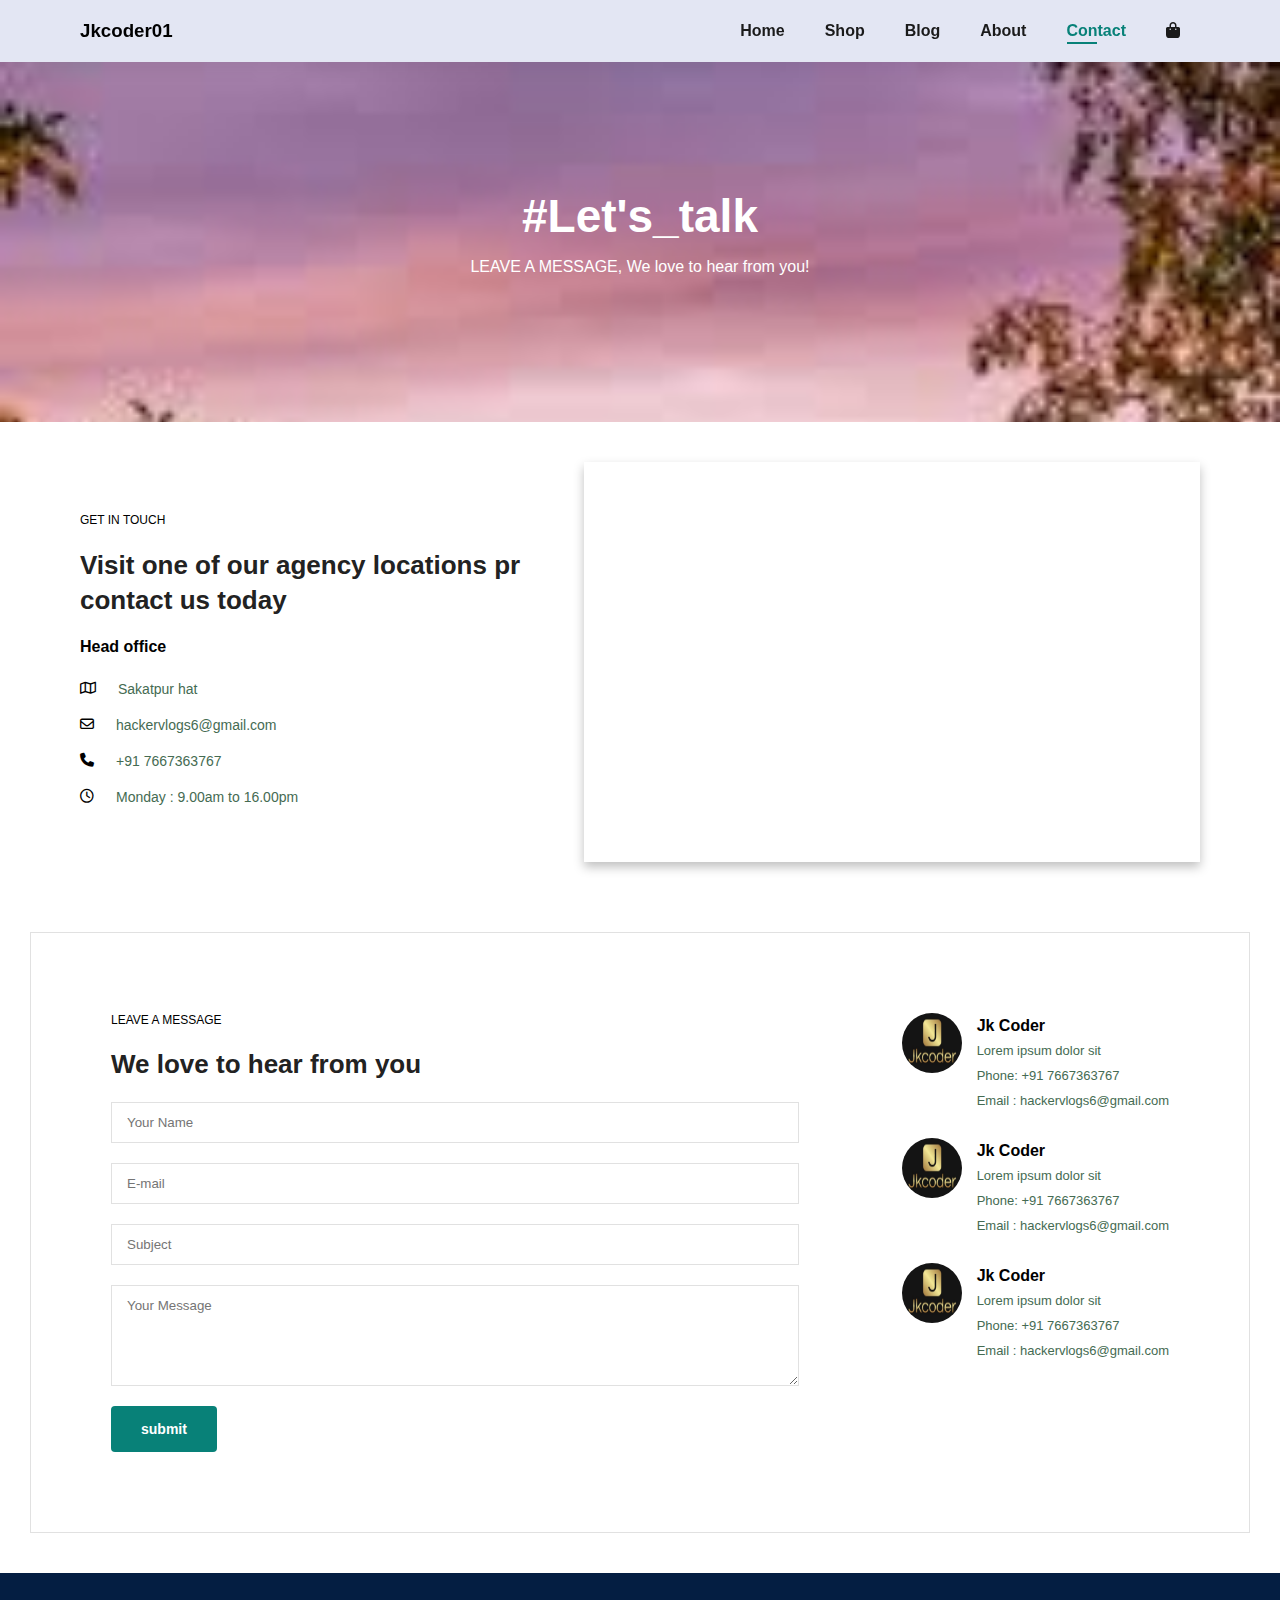
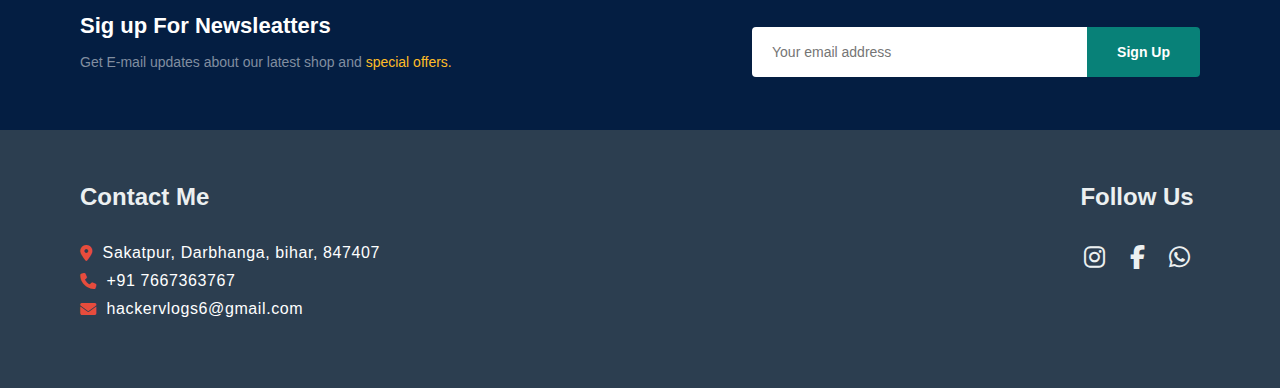
<file: contact.html>
<!DOCTYPE html>
<html lang="en">
<head>
    <meta charset="UTF-8">
    <link rel="shorttuch icon" type="x-icon" href="./logo/logo.jpg">
    <meta name="viewport" content="width=device-width, initial-scale=1.0">
    <title>Jk Shop</title>
    <link rel="stylesheet" href="styles.css">
    <link rel="stylesheet" href="media.css">
    <link rel="stylesheet" href="https://cdnjs.cloudflare.com/ajax/libs/font-awesome/6.7.1/css/all.min.css">
</head>
<body>

    <section id="header" class="header">
        <a>
            <!-- <img src="./img/logo.jpg" alt="logo" class="logo"> -->
             <h3>Jkcoder01</h3>
        </a>
        <div>
            <ul id="navbar" class="navbar">
                <li><a href="index.html">Home</a></li>
                    <li><a href="shop.html">Shop</a></li>
                    <li><a href="blog.html">Blog</a></li>
                    <li><a href="about.html">About</a></li>
                    <li><a href="contact.html" class="active">Contact</a></li>
                    <li class="lg-bag"><a href="#"><i class="fa-solid fa-bag-shopping"></i></a></li>
                    <a href="#" id="close" class="close"><i class="fa-solid fa-xmark"></i></a>
            </ul>
        </div>
        <div id="mobile" class="mobile">
            <a href="#"><i class="fa-solid fa-bag-shopping"></i></a>
            <i class="fas fa-outdent" id="bar"></i>
        </div>
    </section>

    <section id="page-header" class="page-header about-header">
        <h2>#Let's_talk</h2>
        <p>LEAVE A MESSAGE, We love to hear from you!</p>
    </section>

    <section id="contact-details" class="section-p1 contact-details">
        <div class="details">
            <span>GET IN TOUCH</span>
            <h2>Visit one of our agency locations pr contact us today</h2>
            <h3>Head office</h3>
            <div>
                <li>
                    <i class="fa-regular fa-map"></i>
                    <p>Sakatpur hat</p>
                </li>
                <li>
                    <i class="fa-regular fa-envelope"></i>
                    <p>hackervlogs6@gmail.com</p>
                </li>
                <li>
                    <i class="fa-solid fa-phone"></i></i>
                    <p>+91 7667363767</p>
                </li>
                <li>
                    <i class="fa-regular fa-clock"></i>
                    <p>Monday : 9.00am to 16.00pm</p>
                </li>
            </div>
        </div>
        <div class="map">
            <iframe src="https://www.google.com/maps/embed?pb=!1m18!1m12!1m3!1d7160.968719850609!2d86.24743263895975!3d26.1809176365153!2m3!1f0!2f0!3f0!3m2!1i1024!2i768!4f13.1!3m3!1m2!1s0x39edd801e9b0b37f%3A0x1dc90e7d8f671f48!2sSakatraipur%2C%20Bihar!5e0!3m2!1sen!2sin!4v1734445759922!5m2!1sen!2sin" width="600" height="450" style="border:0;" allowfullscreen="" loading="lazy" referrerpolicy="no-referrer-when-downgrade"></iframe>
        </div>
    </section>

    <section id="from-details" class="section-p1 from-details">
        <form action="#">
            <span>LEAVE A MESSAGE</span>
            <h2>We love to hear from you</h2>
            <input type="text" name="name" placeholder="Your Name" required>
            <input type="email" name="email" placeholder="E-mail" required>
            <input type="text" name="subject" placeholder="Subject" required>
            <textarea name="message" cols="10" rows="5" placeholder="Your Message" required></textarea>
            <button type="submit" class="normal">submit</button>
        </form>
        <div class="people">
            <div>
                <img src="./logo/logo.jpg" alt="people-img">
                <p><span>Jk Coder</span> Lorem ipsum dolor sit <br> Phone: +91 7667363767 <br> Email : hackervlogs6@gmail.com</p>
            </div>
            <div>
                <img src="./logo/logo.jpg" alt="people-img">
                <p><span>Jk Coder</span> Lorem ipsum dolor sit <br> Phone: +91 7667363767 <br> Email : hackervlogs6@gmail.com</p>
            </div>
            <div>
                <img src="./logo/logo.jpg" alt="people-img">
                <p><span>Jk Coder</span> Lorem ipsum dolor sit <br> Phone: +91 7667363767 <br> Email : hackervlogs6@gmail.com</p>
            </div>
        </div>
    </section>

    <section id="newsleatter" class="section-p1 section-m1 newsleatter">
        <div class="newstext">
            <h4>Sig up For Newsleatters</h4>
            <p>Get E-mail updates about our latest shop and <span>special offers.</span></p>
        </div>
        <form class="form">
            <input type="text" name="Email" placeholder="Your email address">
            <button class="normal">Sign Up</button>
        </form>
    </section>

    <section class="section-p1 footer">
        <!-- Contact Section -->
        <div class="contact-info">
            <h2>Contact Me</h2>
            <p><i class="fas fa-map-marker-alt"></i> Sakatpur, Darbhanga, bihar, 847407</p>
            <p><i class="fas fa-phone"></i> +91 7667363767</p>
            <p><i class="fas fa-envelope"></i> hackervlogs6@gmail.com</p>
        </div>

        <!-- Follow Us Section -->
        <div class="social-icons">
            <h2>Follow Us</h2>
            <a href="https://www.instagram.com/jkcoder01/profilecard/?igsh=eG9rdmRmcTZlM2Z1" target="_blank"><i class="fab fa-instagram"></i></a>
            <a href="https://www.facebook.com/jkcoder?mibextid=ZbWKwL" target="_blank"><i class="fab fa-facebook-f"></i></a>
            <a href="https://whatsapp.com/channel/0029VadmmCP9Gv7cNA06Mz2F" target="_blank"><i class="fab fa-whatsapp"></i></a>
        </div>
    </section>

    
    <script src="script.js"></script>
</body>
</html>
</file>
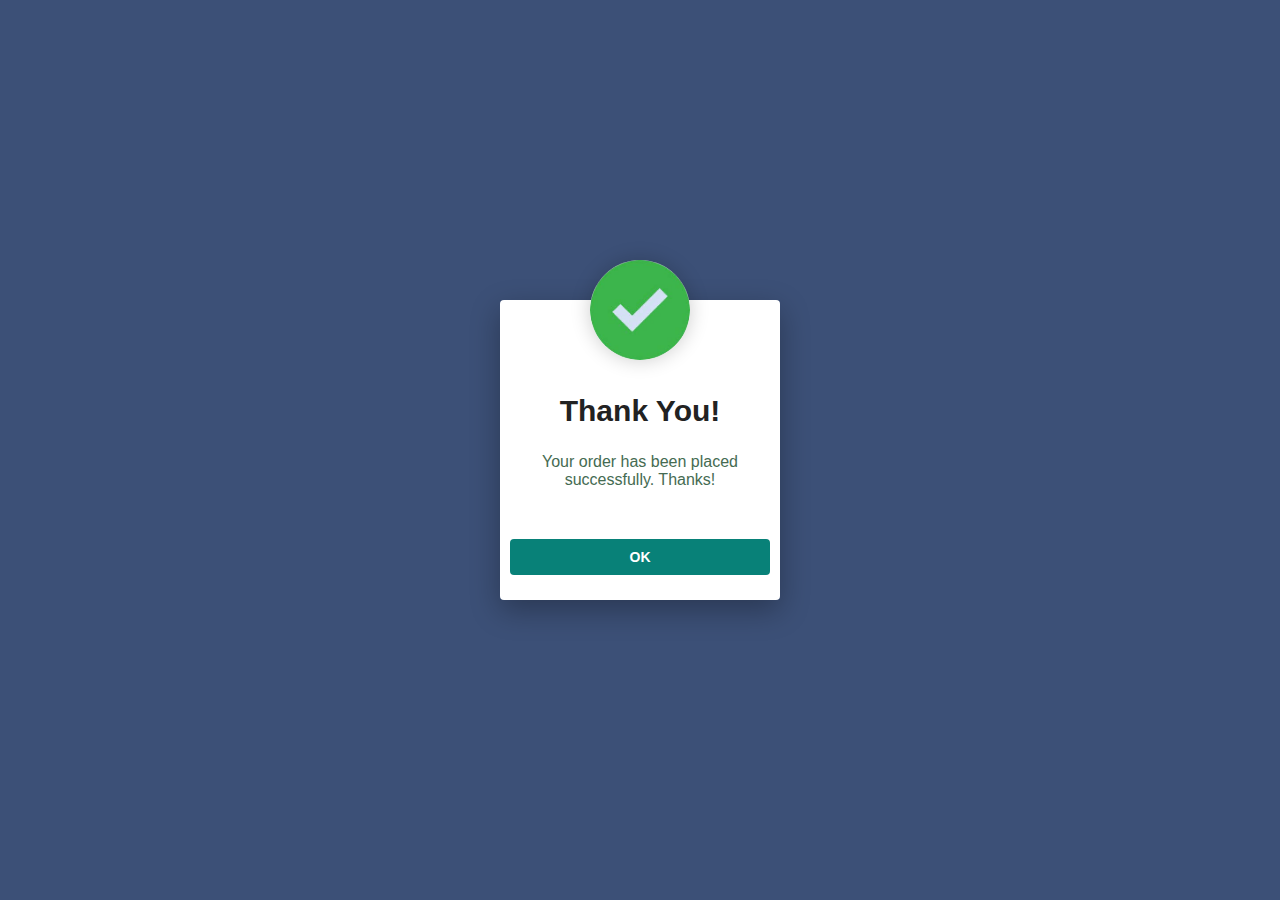
<file: order.html>
<!DOCTYPE html>
<html lang="en">
<head>
    <meta charset="UTF-8">
    <link rel="shorttuch icon" type="x-icon" href="./logo/logo.jpg">
    <meta name="viewport" content="width=device-width, initial-scale=1.0">
    <title>Jk Shop</title>
    <link rel="stylesheet" href="styles.css">
    <style>
        * {
            margin: 0px;
            padding: 0px;
        }

        .container {
            width: 100%;
            height: 100vh;
            background-color: #3c5077;
            display: flex;
            align-items: center;
            justify-content: center;
        }

        .container .popup {
            width: 280px;
            background: #fff;
            border-radius: 4px;
            position: absolute;
            top: 50%;
            left: 50%;
            transform: translate(-50%, -50%);
            text-align: center;
            padding: 10px;
            box-shadow: 0px 10px 30px rgba(0, 0, 0, 0.3);
        }

        .container .popup img{
            width: 100px;
            border-radius: 50%;
            padding: 0px;
            border: none;
            margin-top: -50px;
            box-shadow: 0px 0px 20px rgba(0, 0, 0, 0.2);
        }

        .container .popup h2 {
            font-size: 30px;
            font-weight: 600;
            margin: 20px 0px 10px;
        }

        .container .popup button {
            width: 100%;
            margin-top: 30px;
            margin-bottom: 15px;
            padding: 10px 0px;
            background: #088178;
            color: #fff;
            transition: all 300ms ease;
        }

        .container .popup button:hover {
            background: #04544f;
        }

    </style>
</head>
<body>
    <div class="container">
        <div class="popup">
            <img src="./logo/order.jpg" alt="order">
            <h2>Thank You!</h2>
            <p>Your order has been placed successfully. Thanks!</p>
            <button type="button" class="normal"  onclick="window.location.href='shop.html';">OK</button>
        </div>
    </div>
</body>
</html>
</file>
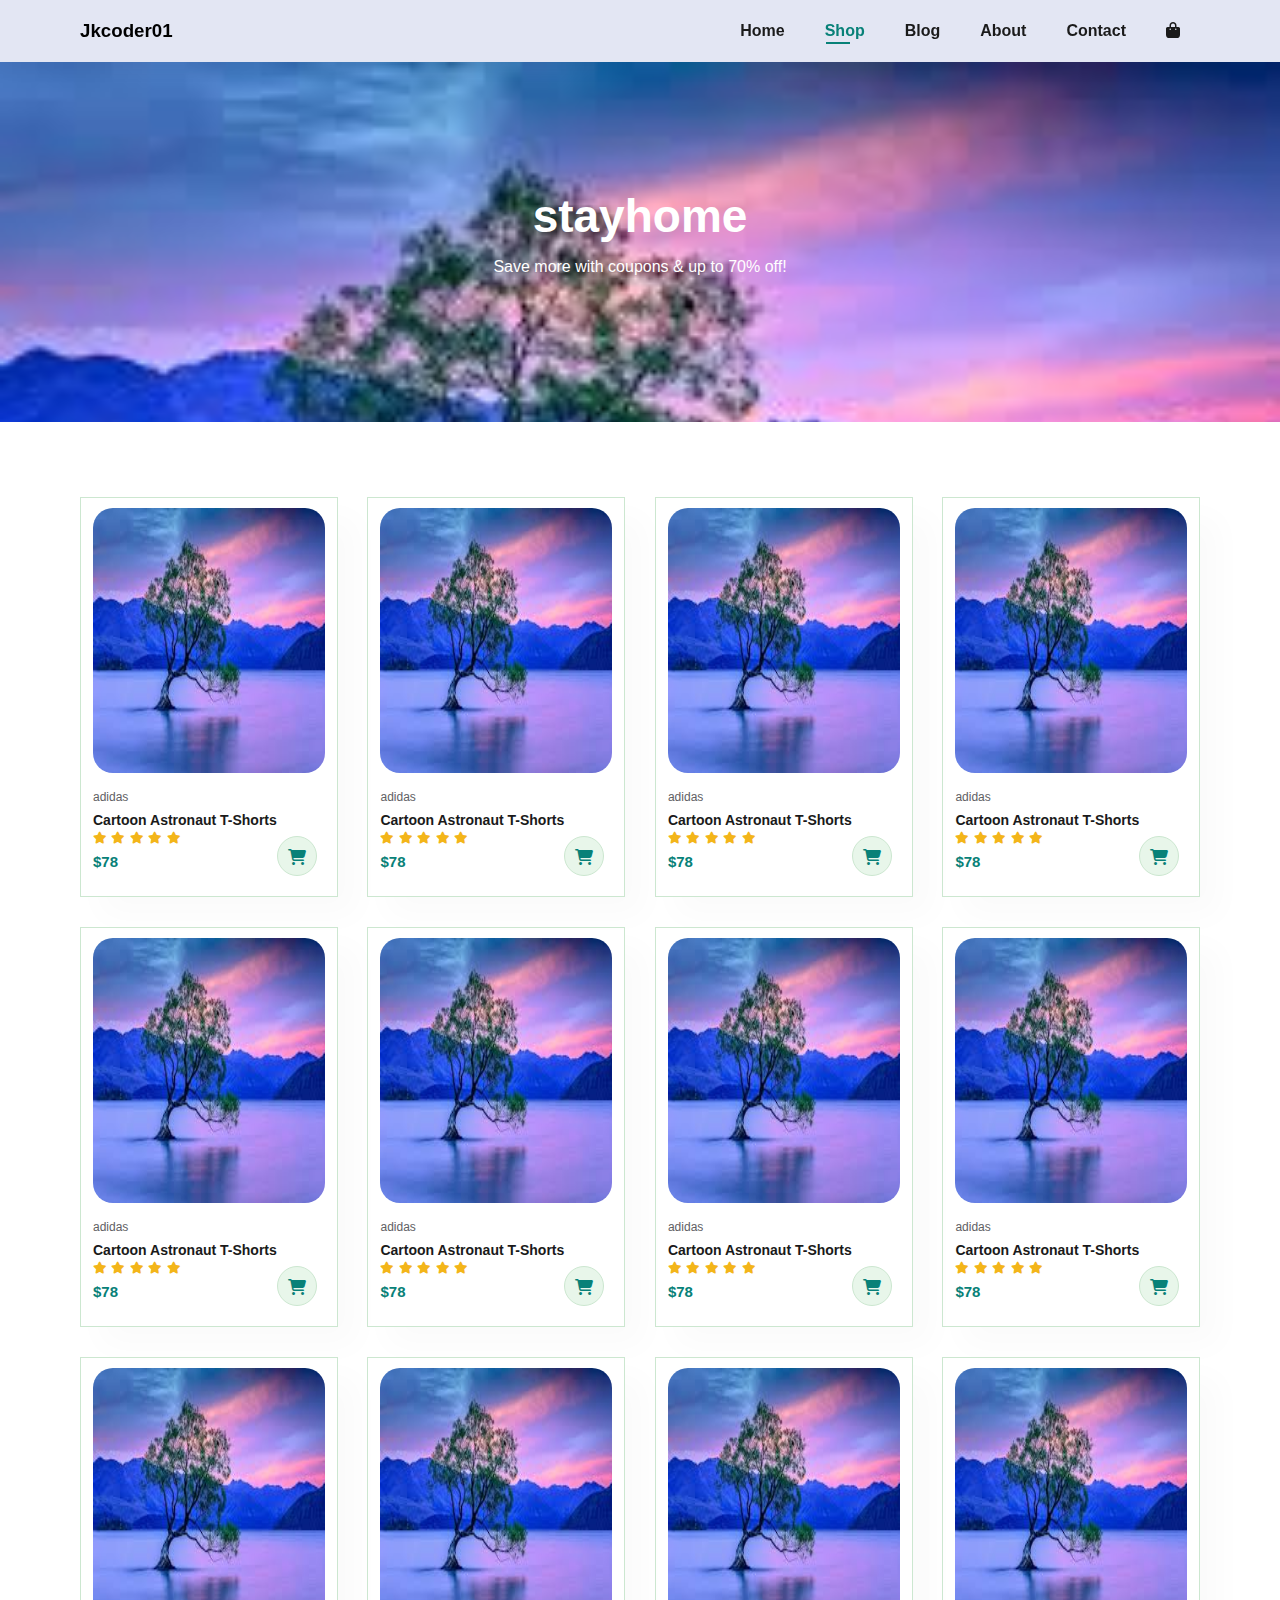
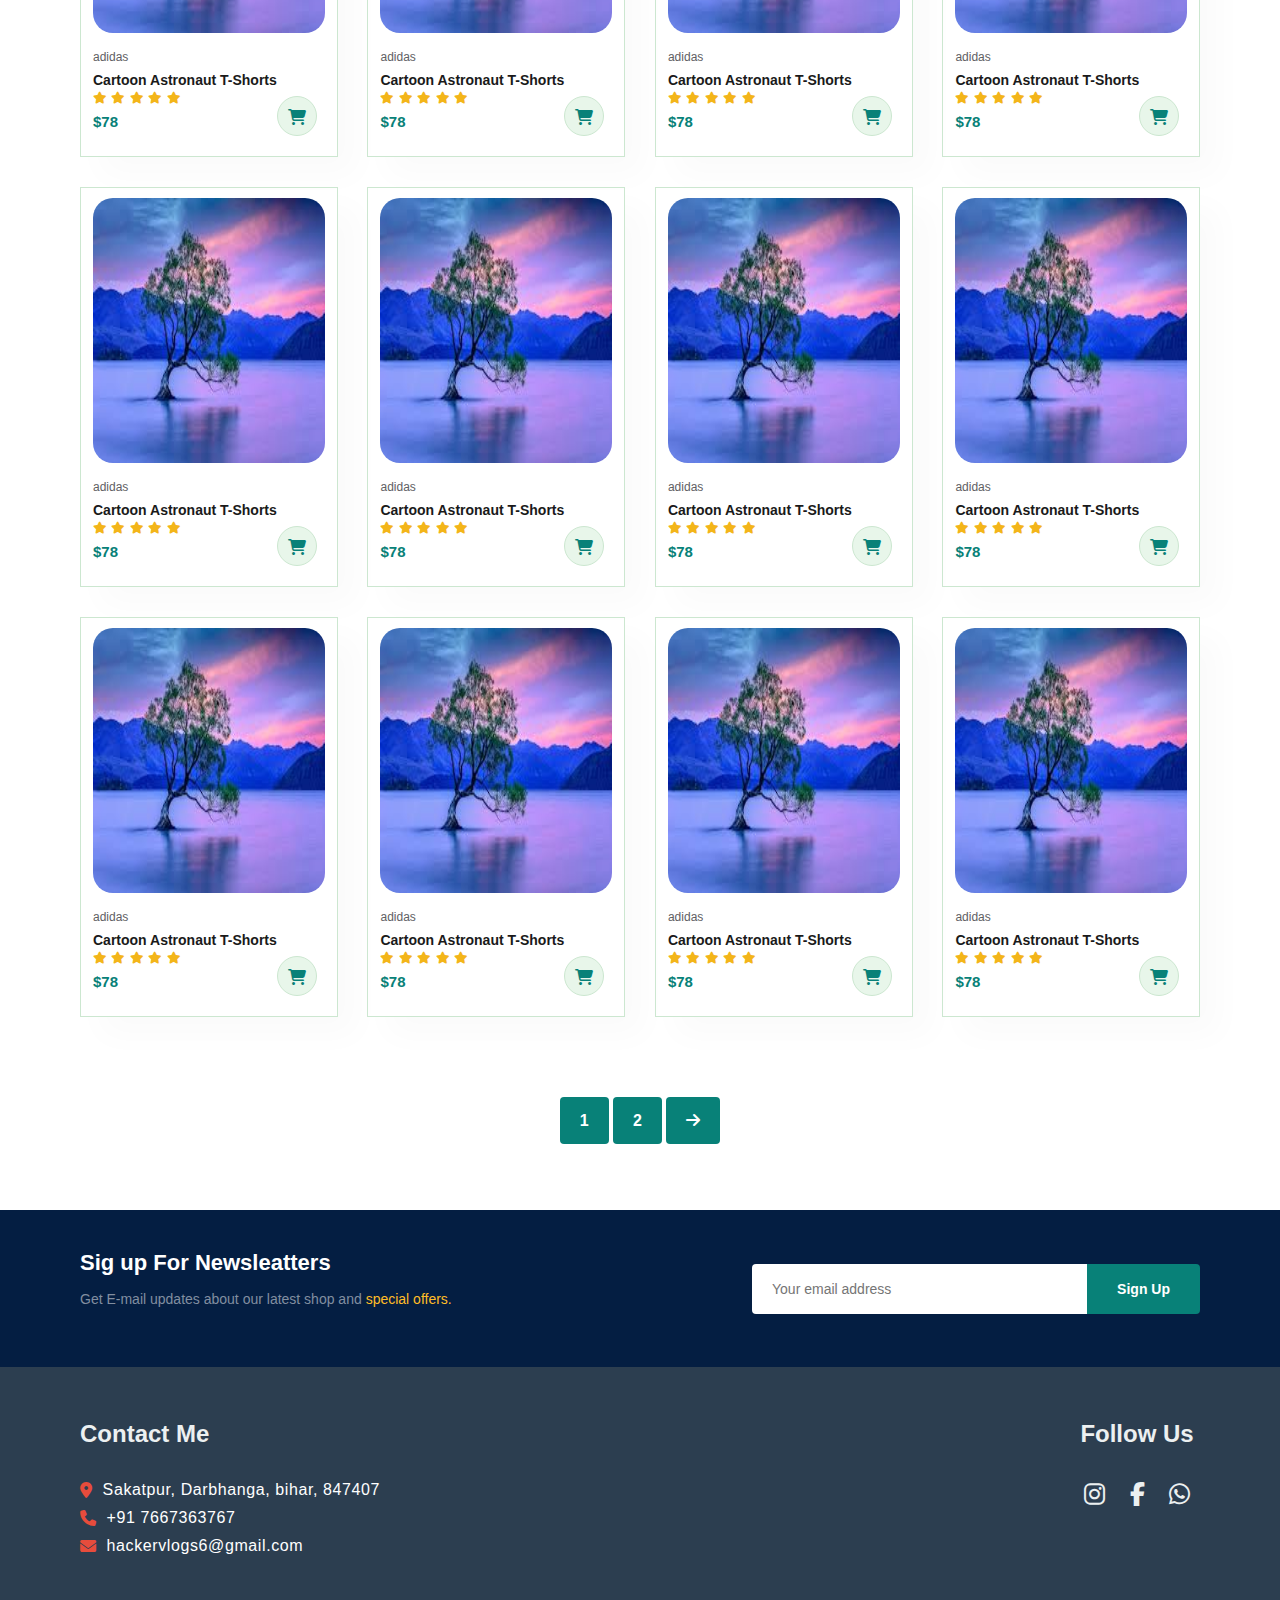
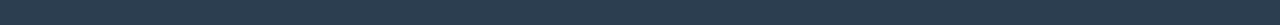
<file: shop.html>
<!DOCTYPE html>
<html lang="en">
<head>
    <meta charset="UTF-8">
    <link rel="shorttuch icon" type="x-icon" href="./logo/logo.jpg">
    <meta name="viewport" content="width=device-width, initial-scale=1.0">
    <title>Jk Shop</title>
    <link rel="stylesheet" href="styles.css">
    <link rel="stylesheet" href="media.css">
    <link rel="stylesheet" href="https://cdnjs.cloudflare.com/ajax/libs/font-awesome/6.7.1/css/all.min.css">
</head>
<body>

    <section id="header" class="header">
        <a>
            <!-- <img src="./img/logo.jpg" alt="logo" class="logo"> -->
             <h3>Jkcoder01</h3>
        </a>
        <div>
            <ul id="navbar" class="navbar">
                <li><a href="index.html">Home</a></li>
                    <li><a href="shop.html" class="active">Shop</a></li>
                    <li><a href="blog.html">Blog</a></li>
                    <li><a href="about.html">About</a></li>
                    <li><a href="contact.html">Contact</a></li>
                    <li class="lg-bag"><a href="#"><i class="fa-solid fa-bag-shopping"></i></a></li>
                    <a href="#" id="close" class="close"><i class="fa-solid fa-xmark"></i></a>
            </ul>
        </div>
        <div id="mobile" class="mobile">
            <a href="#"><i class="fa-solid fa-bag-shopping"></i></a>
            <i class="fas fa-outdent" id="bar"></i>
        </div>
    </section>

    <section id="page-header" class="page-header">
        <h2>stayhome</h2>
        <p>Save more with coupons & up to 70% off!</p>
    </section>

    <section id="product1" class="section-p1 product1">
        <div class="pro-container">

            <div class="pro" onclick="window.location.href='sproduct.html';">
                <img src="./img/na1.jpg" alt="pro">
                <div class="des">
                    <span>adidas</span>
                    <h5>Cartoon Astronaut T-Shorts</h5>
                    <div class="star">
                        <i class="fa fa-star"></i>
                        <i class="fa fa-star"></i>
                        <i class="fa fa-star"></i>
                        <i class="fa fa-star"></i>
                        <i class="fa fa-star"></i>
                    </div>
                    <h4>$78</h4>
                </div>
                <a><i class="fa-solid fa-cart-shopping"></i></a>
            </div>

            <div class="pro" onclick="window.location.href='sproduct.html';">
                <img src="./img/na1.jpg" alt="pro">
                <div class="des">
                    <span>adidas</span>
                    <h5>Cartoon Astronaut T-Shorts</h5>
                    <div class="star">
                        <i class="fa fa-star"></i>
                        <i class="fa fa-star"></i>
                        <i class="fa fa-star"></i>
                        <i class="fa fa-star"></i>
                        <i class="fa fa-star"></i>
                    </div>
                    <h4>$78</h4>
                </div>
                <a><i class="fa-solid fa-cart-shopping"></i></a>
            </div>

            <div class="pro" onclick="window.location.href='sproduct.html';">
                <img src="./img/na1.jpg" alt="pro">
                <div class="des">
                    <span>adidas</span>
                    <h5>Cartoon Astronaut T-Shorts</h5>
                    <div class="star">
                        <i class="fa fa-star"></i>
                        <i class="fa fa-star"></i>
                        <i class="fa fa-star"></i>
                        <i class="fa fa-star"></i>
                        <i class="fa fa-star"></i>
                    </div>
                    <h4>$78</h4>
                </div>
                <a><i class="fa-solid fa-cart-shopping"></i></a>
            </div>

            <div class="pro" onclick="window.location.href='sproduct.html';">
                <img src="./img/na1.jpg" alt="pro">
                <div class="des">
                    <span>adidas</span>
                    <h5>Cartoon Astronaut T-Shorts</h5>
                    <div class="star">
                        <i class="fa fa-star"></i>
                        <i class="fa fa-star"></i>
                        <i class="fa fa-star"></i>
                        <i class="fa fa-star"></i>
                        <i class="fa fa-star"></i>
                    </div>
                    <h4>$78</h4>
                </div>
                <a><i class="fa-solid fa-cart-shopping"></i></a>
            </div>

            <div class="pro" onclick="window.location.href='sproduct.html';">
                <img src="./img/na1.jpg" alt="pro">
                <div class="des">
                    <span>adidas</span>
                    <h5>Cartoon Astronaut T-Shorts</h5>
                    <div class="star">
                        <i class="fa fa-star"></i>
                        <i class="fa fa-star"></i>
                        <i class="fa fa-star"></i>
                        <i class="fa fa-star"></i>
                        <i class="fa fa-star"></i>
                    </div>
                    <h4>$78</h4>
                </div>
                <a><i class="fa-solid fa-cart-shopping"></i></a>
            </div>

            <div class="pro" onclick="window.location.href='sproduct.html';">
                <img src="./img/na1.jpg" alt="pro">
                <div class="des">
                    <span>adidas</span>
                    <h5>Cartoon Astronaut T-Shorts</h5>
                    <div class="star">
                        <i class="fa fa-star"></i>
                        <i class="fa fa-star"></i>
                        <i class="fa fa-star"></i>
                        <i class="fa fa-star"></i>
                        <i class="fa fa-star"></i>
                    </div>
                    <h4>$78</h4>
                </div>
                <a><i class="fa-solid fa-cart-shopping"></i></a>
            </div>

            <div class="pro" onclick="window.location.href='sproduct.html';">
                <img src="./img/na1.jpg" alt="pro">
                <div class="des">
                    <span>adidas</span>
                    <h5>Cartoon Astronaut T-Shorts</h5>
                    <div class="star">
                        <i class="fa fa-star"></i>
                        <i class="fa fa-star"></i>
                        <i class="fa fa-star"></i>
                        <i class="fa fa-star"></i>
                        <i class="fa fa-star"></i>
                    </div>
                    <h4>$78</h4>
                </div>
                <a><i class="fa-solid fa-cart-shopping"></i></a>
            </div>

            <div class="pro" onclick="window.location.href='sproduct.html';">
                <img src="./img/na1.jpg" alt="pro">
                <div class="des">
                    <span>adidas</span>
                    <h5>Cartoon Astronaut T-Shorts</h5>
                    <div class="star">
                        <i class="fa fa-star"></i>
                        <i class="fa fa-star"></i>
                        <i class="fa fa-star"></i>
                        <i class="fa fa-star"></i>
                        <i class="fa fa-star"></i>
                    </div>
                    <h4>$78</h4>
                </div>
                <a><i class="fa-solid fa-cart-shopping"></i></a>
            </div>

            <div class="pro" onclick="window.location.href='sproduct.html';">
                <img src="./img/na1.jpg" alt="pro">
                <div class="des">
                    <span>adidas</span>
                    <h5>Cartoon Astronaut T-Shorts</h5>
                    <div class="star">
                        <i class="fa fa-star"></i>
                        <i class="fa fa-star"></i>
                        <i class="fa fa-star"></i>
                        <i class="fa fa-star"></i>
                        <i class="fa fa-star"></i>
                    </div>
                    <h4>$78</h4>
                </div>
                <a><i class="fa-solid fa-cart-shopping"></i></a>
            </div>

            <div class="pro" onclick="window.location.href='sproduct.html';">
                <img src="./img/na1.jpg" alt="pro">
                <div class="des">
                    <span>adidas</span>
                    <h5>Cartoon Astronaut T-Shorts</h5>
                    <div class="star">
                        <i class="fa fa-star"></i>
                        <i class="fa fa-star"></i>
                        <i class="fa fa-star"></i>
                        <i class="fa fa-star"></i>
                        <i class="fa fa-star"></i>
                    </div>
                    <h4>$78</h4>
                </div>
                <a><i class="fa-solid fa-cart-shopping"></i></a>
            </div>

            <div class="pro" onclick="window.location.href='sproduct.html';">
                <img src="./img/na1.jpg" alt="pro">
                <div class="des">
                    <span>adidas</span>
                    <h5>Cartoon Astronaut T-Shorts</h5>
                    <div class="star">
                        <i class="fa fa-star"></i>
                        <i class="fa fa-star"></i>
                        <i class="fa fa-star"></i>
                        <i class="fa fa-star"></i>
                        <i class="fa fa-star"></i>
                    </div>
                    <h4>$78</h4>
                </div>
                <a><i class="fa-solid fa-cart-shopping"></i></a>
            </div>

            <div class="pro" onclick="window.location.href='sproduct.html';">
                <img src="./img/na1.jpg" alt="pro">
                <div class="des">
                    <span>adidas</span>
                    <h5>Cartoon Astronaut T-Shorts</h5>
                    <div class="star">
                        <i class="fa fa-star"></i>
                        <i class="fa fa-star"></i>
                        <i class="fa fa-star"></i>
                        <i class="fa fa-star"></i>
                        <i class="fa fa-star"></i>
                    </div>
                    <h4>$78</h4>
                </div>
                <a><i class="fa-solid fa-cart-shopping"></i></a>
            </div>

            <div class="pro" onclick="window.location.href='sproduct.html';">
                <img src="./img/na1.jpg" alt="pro">
                <div class="des">
                    <span>adidas</span>
                    <h5>Cartoon Astronaut T-Shorts</h5>
                    <div class="star">
                        <i class="fa fa-star"></i>
                        <i class="fa fa-star"></i>
                        <i class="fa fa-star"></i>
                        <i class="fa fa-star"></i>
                        <i class="fa fa-star"></i>
                    </div>
                    <h4>$78</h4>
                </div>
                <a><i class="fa-solid fa-cart-shopping"></i></a>
            </div>

            <div class="pro" onclick="window.location.href='sproduct.html';">
                <img src="./img/na1.jpg" alt="pro">
                <div class="des">
                    <span>adidas</span>
                    <h5>Cartoon Astronaut T-Shorts</h5>
                    <div class="star">
                        <i class="fa fa-star"></i>
                        <i class="fa fa-star"></i>
                        <i class="fa fa-star"></i>
                        <i class="fa fa-star"></i>
                        <i class="fa fa-star"></i>
                    </div>
                    <h4>$78</h4>
                </div>
                <a><i class="fa-solid fa-cart-shopping"></i></a>
            </div>

            <div class="pro" onclick="window.location.href='sproduct.html';">
                <img src="./img/na1.jpg" alt="pro">
                <div class="des">
                    <span>adidas</span>
                    <h5>Cartoon Astronaut T-Shorts</h5>
                    <div class="star">
                        <i class="fa fa-star"></i>
                        <i class="fa fa-star"></i>
                        <i class="fa fa-star"></i>
                        <i class="fa fa-star"></i>
                        <i class="fa fa-star"></i>
                    </div>
                    <h4>$78</h4>
                </div>
                <a><i class="fa-solid fa-cart-shopping"></i></a>
            </div>

            <div class="pro" onclick="window.location.href='sproduct.html';">
                <img src="./img/na1.jpg" alt="pro">
                <div class="des">
                    <span>adidas</span>
                    <h5>Cartoon Astronaut T-Shorts</h5>
                    <div class="star">
                        <i class="fa fa-star"></i>
                        <i class="fa fa-star"></i>
                        <i class="fa fa-star"></i>
                        <i class="fa fa-star"></i>
                        <i class="fa fa-star"></i>
                    </div>
                    <h4>$78</h4>
                </div>
                <a><i class="fa-solid fa-cart-shopping"></i></a>
            </div>

            <div class="pro" onclick="window.location.href='sproduct.html';">
                <img src="./img/na1.jpg" alt="pro">
                <div class="des">
                    <span>adidas</span>
                    <h5>Cartoon Astronaut T-Shorts</h5>
                    <div class="star">
                        <i class="fa fa-star"></i>
                        <i class="fa fa-star"></i>
                        <i class="fa fa-star"></i>
                        <i class="fa fa-star"></i>
                        <i class="fa fa-star"></i>
                    </div>
                    <h4>$78</h4>
                </div>
                <a><i class="fa-solid fa-cart-shopping"></i></a>
            </div>

            <div class="pro" onclick="window.location.href='sproduct.html';">
                <img src="./img/na1.jpg" alt="pro">
                <div class="des">
                    <span>adidas</span>
                    <h5>Cartoon Astronaut T-Shorts</h5>
                    <div class="star">
                        <i class="fa fa-star"></i>
                        <i class="fa fa-star"></i>
                        <i class="fa fa-star"></i>
                        <i class="fa fa-star"></i>
                        <i class="fa fa-star"></i>
                    </div>
                    <h4>$78</h4>
                </div>
                <a><i class="fa-solid fa-cart-shopping"></i></a>
            </div>

            <div class="pro" onclick="window.location.href='sproduct.html';">
                <img src="./img/na1.jpg" alt="pro">
                <div class="des">
                    <span>adidas</span>
                    <h5>Cartoon Astronaut T-Shorts</h5>
                    <div class="star">
                        <i class="fa fa-star"></i>
                        <i class="fa fa-star"></i>
                        <i class="fa fa-star"></i>
                        <i class="fa fa-star"></i>
                        <i class="fa fa-star"></i>
                    </div>
                    <h4>$78</h4>
                </div>
                <a><i class="fa-solid fa-cart-shopping"></i></a>
            </div>

            <div class="pro" onclick="window.location.href='sproduct.html';">
                <img src="./img/na1.jpg" alt="pro">
                <div class="des">
                    <span>adidas</span>
                    <h5>Cartoon Astronaut T-Shorts</h5>
                    <div class="star">
                        <i class="fa fa-star"></i>
                        <i class="fa fa-star"></i>
                        <i class="fa fa-star"></i>
                        <i class="fa fa-star"></i>
                        <i class="fa fa-star"></i>
                    </div>
                    <h4>$78</h4>
                </div>
                <a><i class="fa-solid fa-cart-shopping"></i></a>
            </div>

        </div>
    </section>

    <section id="pagination" class="section-p1 pagination">
        <a href="#">1</a>
        <a href="#">2</a>
        <a href="#"><i class="fa-solid fa-arrow-right"></i></a>
    </section>

    <section id="newsleatter" class="section-p1 section-m1 newsleatter">
        <div class="newstext">
            <h4>Sig up For Newsleatters</h4>
            <p>Get E-mail updates about our latest shop and <span>special offers.</span></p>
        </div>
        <form class="form">
            <input type="text" name="Email" placeholder="Your email address">
            <button class="normal">Sign Up</button>
        </form>
    </section>

    <section class="section-p1 footer">
        <!-- Contact Section -->
        <div class="contact-info">
            <h2>Contact Me</h2>
            <p><i class="fas fa-map-marker-alt"></i> Sakatpur, Darbhanga, bihar, 847407</p>
            <p><i class="fas fa-phone"></i> +91 7667363767</p>
            <p><i class="fas fa-envelope"></i> hackervlogs6@gmail.com</p>
        </div>

        <!-- Follow Us Section -->
        <div class="social-icons">
            <h2>Follow Us</h2>
            <a href="https://www.instagram.com/jkcoder01/profilecard/?igsh=eG9rdmRmcTZlM2Z1" target="_blank"><i class="fab fa-instagram"></i></a>
            <a href="https://www.facebook.com/jkcoder?mibextid=ZbWKwL" target="_blank"><i class="fab fa-facebook-f"></i></a>
            <a href="https://whatsapp.com/channel/0029VadmmCP9Gv7cNA06Mz2F" target="_blank"><i class="fab fa-whatsapp"></i></a>
        </div>
    </section>

    
    <script src="script.js"></script>
</body>
</html>
</file>
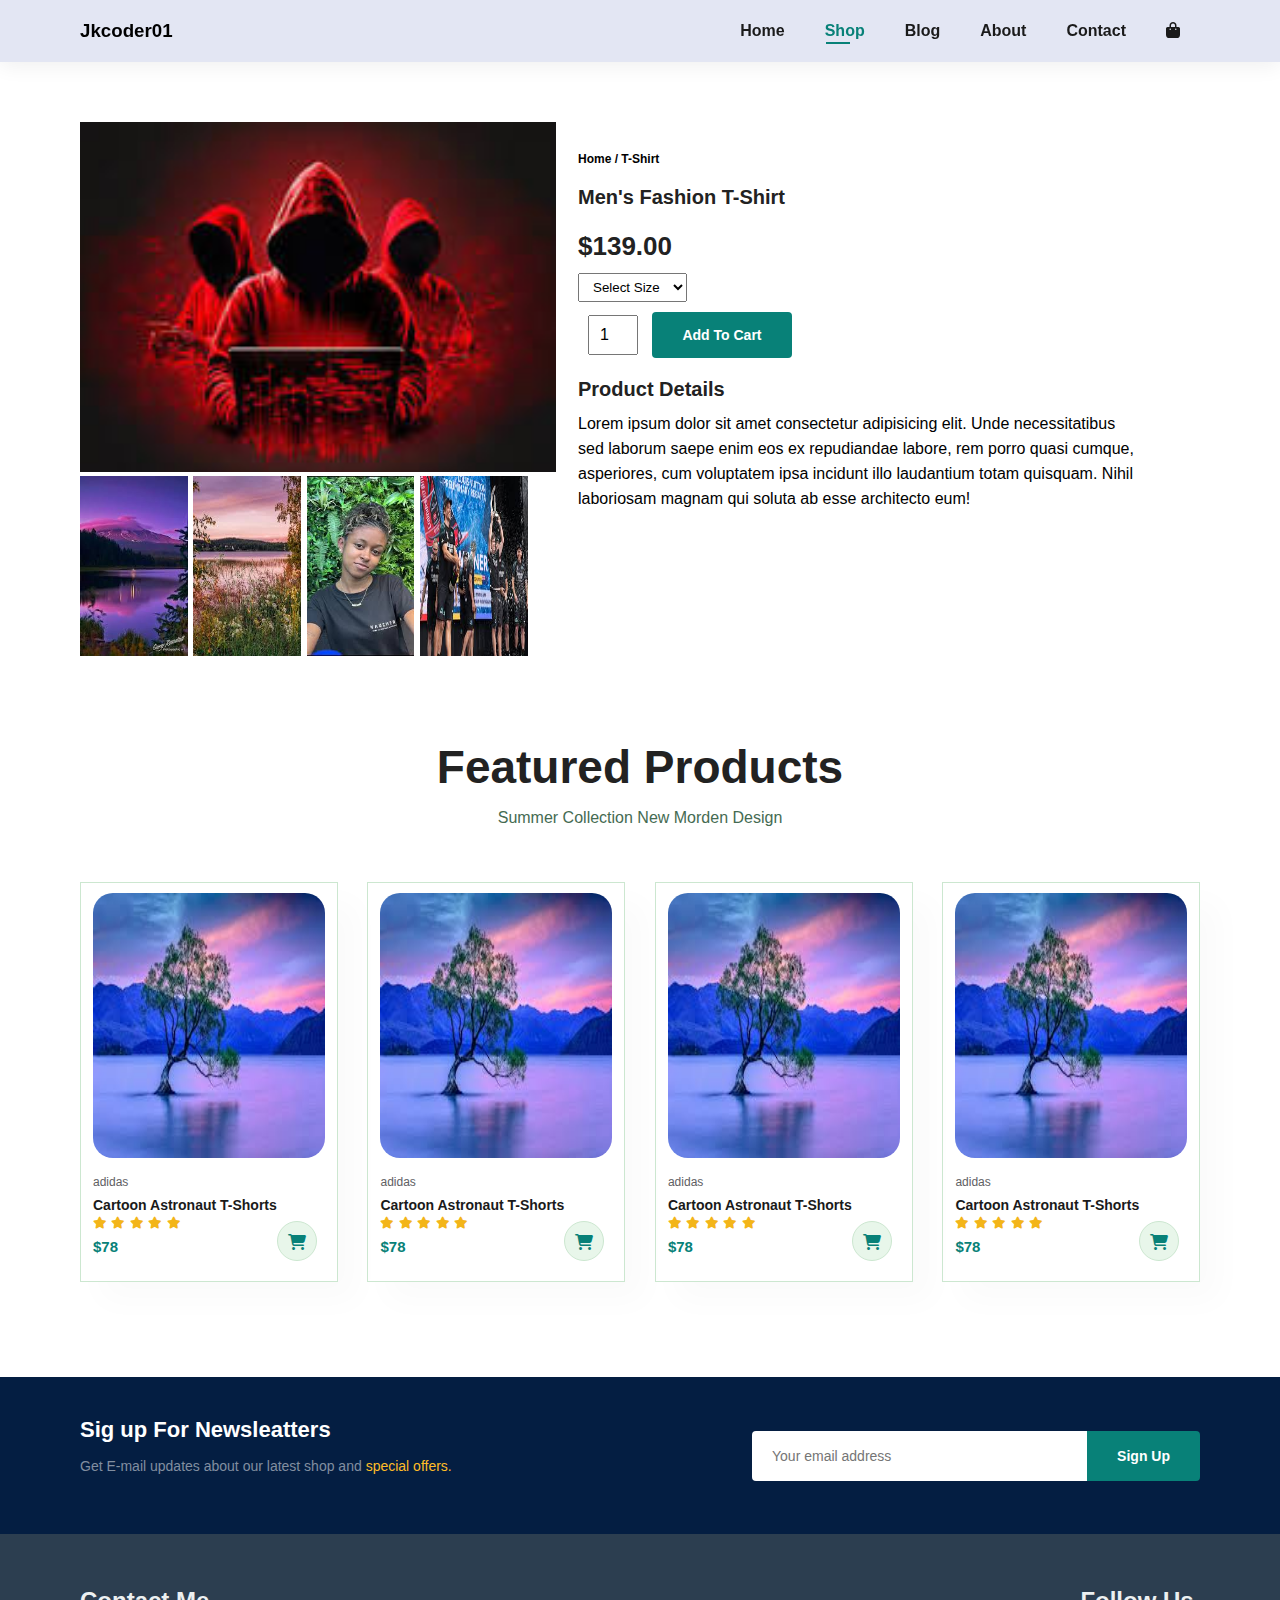
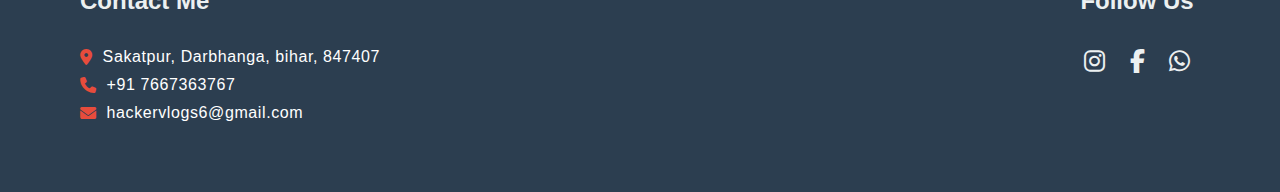
<file: sproduct.html>
<!DOCTYPE html>
<html lang="en">
<head>
    <meta charset="UTF-8">
    <link rel="shorttuch icon" type="x-icon" href="./logo/logo.jpg">
    <meta name="viewport" content="width=device-width, initial-scale=1.0">
    <title>Jk Shop</title>
    <link rel="stylesheet" href="styles.css">
    <link rel="stylesheet" href="media.css">
    <link rel="stylesheet" href="https://cdnjs.cloudflare.com/ajax/libs/font-awesome/6.7.1/css/all.min.css">
</head>
<body>

    <section id="header" class="header">
        <a>
            <!-- <img src="./img/logo.jpg" alt="logo" class="logo"> -->
             <h3>Jkcoder01</h3>
        </a>
        <div>
            <ul id="navbar" class="navbar">
                <li><a href="index.html">Home</a></li>
                    <li><a href="shop.html" class="active">Shop</a></li>
                    <li><a href="blog.html">Blog</a></li>
                    <li><a href="about.html">About</a></li>
                    <li><a href="contact.html">Contact</a></li>
                    <li class="lg-bag"><a href=""><i class="fa-solid fa-bag-shopping"></i></a></li>
                    <a href="#" id="close" class="close"><i class="fa-solid fa-xmark"></i></a>
            </ul>
        </div>
        <div id="mobile" class="mobile">
            <a href=""><i class="fa-solid fa-bag-shopping"></i></a>
            <i class="fas fa-outdent" id="bar"></i>
        </div>
    </section>

    <section id="prodetails" class="section-p1 prodetails">
        <div class="single-pro-img">
            <img src="./img/logo.jpg" alt="pro-img" width="100%" class="s-pro-img" id="mainImg">

            <div class="small-img-group">

                <div class="small-img-col small2">
                    <img src="./img/na2.jpg" width="100%" class="small-img smaii" alt="small-img-pro">
                </div>
                <div class="small-img-col small2">
                    <img src="./img/na3.jpg" width="100%" class="small-img smaii" alt="small-img-pro">
                </div>
                <div class="small-img-col small2">
                    <img src="./img/na4.jpg" width="100%" class="small-img smaii" alt="small-img-pro">
                </div>
                <div class="small-img-col small2">
                    <img src="./img/na6.jpg" width="100%" class="small-img smaii" alt="small-img-pro">
                </div>

            </div>
        </div>

        <div class="single-pro-details">
            <h6>Home / T-Shirt</h6>
            <h4>Men's Fashion T-Shirt</h4>
            <h2>$139.00</h2>
            <select>
                <option value="Select Size">Select Size</option>
                <option value="XL">Xl</option>
                <option value="XXl">XXL</option>
                <option value="Small">Small</option>
            </select>
            <input type="number" value="1">
            <button class="normal" onclick="window.location.href='order.html';">Add To Cart</button>
            <h4>Product Details</h4>
            <span>Lorem ipsum dolor sit amet consectetur adipisicing elit. Unde necessitatibus sed laborum saepe enim eos ex repudiandae labore, rem porro quasi cumque, asperiores, cum voluptatem ipsa incidunt illo laudantium totam quisquam. Nihil laboriosam magnam qui soluta ab esse architecto eum!</span>
        </div>
    </section>

    <section id="product1" class="section-p1 product1">
        <h2>Featured Products</h2>
        <p>Summer Collection New Morden Design</p>
        <div class="pro-container">

            <div class="pro">
                <img src="./img/na1.jpg" alt="pro">
                <div class="des">
                    <span>adidas</span>
                    <h5>Cartoon Astronaut T-Shorts</h5>
                    <div class="star">
                        <i class="fa fa-star"></i>
                        <i class="fa fa-star"></i>
                        <i class="fa fa-star"></i>
                        <i class="fa fa-star"></i>
                        <i class="fa fa-star"></i>
                    </div>
                    <h4>$78</h4>
                </div>
                <a><i class="fa-solid fa-cart-shopping"></i></a>
            </div>

            <div class="pro">
                <img src="./img/na1.jpg" alt="pro">
                <div class="des">
                    <span>adidas</span>
                    <h5>Cartoon Astronaut T-Shorts</h5>
                    <div class="star">
                        <i class="fa fa-star"></i>
                        <i class="fa fa-star"></i>
                        <i class="fa fa-star"></i>
                        <i class="fa fa-star"></i>
                        <i class="fa fa-star"></i>
                    </div>
                    <h4>$78</h4>
                </div>
                <a><i class="fa-solid fa-cart-shopping"></i></a>
            </div>

            <div class="pro">
                <img src="./img/na1.jpg" alt="pro">
                <div class="des">
                    <span>adidas</span>
                    <h5>Cartoon Astronaut T-Shorts</h5>
                    <div class="star">
                        <i class="fa fa-star"></i>
                        <i class="fa fa-star"></i>
                        <i class="fa fa-star"></i>
                        <i class="fa fa-star"></i>
                        <i class="fa fa-star"></i>
                    </div>
                    <h4>$78</h4>
                </div>
                <a><i class="fa-solid fa-cart-shopping"></i></a>
            </div>

            <div class="pro">
                <img src="./img/na1.jpg" alt="pro">
                <div class="des">
                    <span>adidas</span>
                    <h5>Cartoon Astronaut T-Shorts</h5>
                    <div class="star">
                        <i class="fa fa-star"></i>
                        <i class="fa fa-star"></i>
                        <i class="fa fa-star"></i>
                        <i class="fa fa-star"></i>
                        <i class="fa fa-star"></i>
                    </div>
                    <h4>$78</h4>
                </div>
                <a><i class="fa-solid fa-cart-shopping"></i></a>
            </div>


        </div>
    </section>

    <section id="newsleatter" class="section-p1 section-m1 newsleatter">
        <div class="newstext">
            <h4>Sig up For Newsleatters</h4>
            <p>Get E-mail updates about our latest shop and <span>special offers.</span></p>
        </div>
        <form class="form">
            <input type="text" name="Email" placeholder="Your email address">
            <button class="normal">Sign Up</button>
        </form>
    </section>

    <section class="section-p1 footer">
        <!-- Contact Section -->
        <div class="contact-info">
            <h2>Contact Me</h2>
            <p><i class="fas fa-map-marker-alt"></i> Sakatpur, Darbhanga, bihar, 847407</p>
            <p><i class="fas fa-phone"></i> +91 7667363767</p>
            <p><i class="fas fa-envelope"></i> hackervlogs6@gmail.com</p>
        </div>

        <!-- Follow Us Section -->
        <div class="social-icons">
            <h2>Follow Us</h2>
            <a href="https://www.instagram.com/jkcoder01/profilecard/?igsh=eG9rdmRmcTZlM2Z1" target="_blank"><i class="fab fa-instagram"></i></a>
            <a href="https://www.facebook.com/jkcoder?mibextid=ZbWKwL" target="_blank"><i class="fab fa-facebook-f"></i></a>
            <a href="https://whatsapp.com/channel/0029VadmmCP9Gv7cNA06Mz2F" target="_blank"><i class="fab fa-whatsapp"></i></a>
        </div>
    </section>

    <script>
        let MainImg = document.getElementById("mainImg");
        let smallimg = document.getElementsByClassName("small-img");

        smallimg[0].onclick = function () {
            MainImg.src = smallimg[0].src;
        }
        smallimg[1].onclick = function () {
            MainImg.src = smallimg[1].src;
        }
        smallimg[2].onclick = function () {
            MainImg.src = smallimg[2].src;
        }
        smallimg[3].onclick = function () {
            MainImg.src = smallimg[3].src;
        }
    </script>

    <script src="script.js"></script>
</body>
</html>
</file>
<file: styles.css>
* {
    margin: 0px;
    padding: 0px;
    box-sizing: border-box;
    font-family: sans-serif;
}

h1 {
    font-size: 50px;
    line-height: 64px;
    color: #222;
}

h2 {
    font-size: 46px;
    line-height: 54px;
    color: #222;
}

h4 {
    font-size: 20px;
    color: #222;
}

h6 {
    font-weight: 700;
    font-size: 12px;
}

p {
    font-size: 16px;
    color: #456b52;
    margin: 15px 0 20px 0px;
}

.section-p1 {
    padding: 40px 80px;
}

.section-m1 {
    margin: 40px 0;
}

button.normal {
    font-size: 14px;
    font-weight: 600;
    padding: 15px 30px;
    color: #000;
    background: #fff;
    border-radius: 4px;
    border: none;
    outline: none;
    cursor: pointer;
    transition: all 300ms ease;
}

button.white {
    font-size: 13px;
    font-weight: 600;
    padding: 11px 18px;
    color: #fff;
    background: transparent;
    border-radius: 4px;
    border: 1px solid #fff;
    outline: none;
    cursor: pointer;
    transition: all 300ms ease;
}

.banner-box:hover {
    box-shadow: 20px 20px 30px rgba(0, 0, 0, 0.02);
}

body {
    width: 100%;
    margin: 0px;
    padding: 0px;
    overflow-x: hidden;
}

/* ========== Heding ========== */

.header {
    display: flex;
    justify-content: space-between;
    align-items: center;
    padding: 20px 80px;
    background: #e3e6f3;
    box-shadow: 0px 5px 20px rgba(0, 0, 0, 0.06);
    z-index: 99;
    position: sticky;
    top: 0px;
    left: 0px;
}

.header a img {
    height: 30px;
}

.navbar {
    display: flex;
    align-items: center;
    justify-content: center;
}

.navbar li {
    list-style: none;
    padding: 0 20px;
    position: relative;
}

.navbar li a {
    text-decoration: none;
    font-size: 16px;
    font-weight: 600;
    color: #1a1a1a;
    transition: all 300ms ease;
}

.navbar li a:hover,
.navbar li a.active {
    color: #088178;
}

.navbar li a.active::after,
.navbar li a:hover::after {
    content: "";
    width: 30%;
    height: 2px;
    background: #088178;
    position: absolute;
    bottom: -4px;
    left: 21px;
}

.mobile {
    display: none;
    align-items: center;
}

.close {
    display: none;
}

/* ========== Home Page ========== */

.hero {
    /* background-image: url("./img/na1.jpg"); */
    background: #e3e6f3;
    background-repeat: no-repeat;
    background-size: cover;
    height: 88vh;
    width: 100vw;
    background-position: top 25% right 0;
    padding: 0px 80px;
    display: flex;
    flex-direction: column;
    align-items: flex-start;
    justify-content: center;
}

.hero h4 {
    padding-bottom: 15px;
}
.hero h1 {
    color: #088178;
}

.hero button {
    color: #456b52;
    border: 2px dashed #088178;
    background: transparent;
    padding: 10px 25px;
    font-size: 16px;
    border-radius: 6px;
    font-weight: 700;
    cursor: pointer;
}

/* ========== Featur ========== */

.feature {
    display: flex;
    align-items: center;
    justify-content: space-between;
    flex-wrap: wrap;
}

.feature .fe-box {
    width: 180px;
    padding: 25px 15px;
    text-align: center;
    box-shadow: 20px 20px 34px rgba(0, 0, 0, 0.03);
    border: 1px solid #cce7d0;
    border-radius: 4px;
    margin: 15px 0;
}

.feature .fe-box:hover {
    box-shadow: 10px 10px 54px rgba(70, 62, 221, 0.1);
}

.feature .fe-box img {
    width: 150px;
    margin-bottom: 10px;
}

.feature .fe-box h6 {
    display: inline-block;
    padding: 7px 10px;
    line-height: 1;
    border-radius: 4px;
    color: #088178;
    background: #fddde4;
}

.feature .fe-box:nth-child(2) h6 {
    background: #cdebbc;
}

.feature .fe-box:nth-child(3) h6 {
    background: #d1e8f2;
}

.feature .fe-box:nth-child(4) h6 {
    background: #cdd4f2;
}

.feature .fe-box:nth-child(5) h6 {
    background: #f6dbf6;
}

.feature .fe-box:nth-child(6) h6 {
    background: #fff2e5;
}

/* ========= Featured Products ========= */

.product1 {
    text-align: center;
    display: block;
}

.product1 .pro-container {
    display: flex;
    justify-content: space-between;
    flex-wrap: wrap;
    padding-top: 20px;
}

.product1 .pro {
    position: relative;
    width: 23%;
    min-width: 250px;
    height: 400px;
    padding: 10px 12px;
    border: 1px solid #cce7d0;
    box-shadow: 20px 20px 30px rgba(0, 0, 0, 0.02);
    margin: 15px 0px;
    transition: all 200ms ease-in-out;
}

.product1 .pro:hover {
    box-shadow: 10px 10px 20px rgba(0, 0, 0, 0.1);
}

.product1 .pro img {
    width: 100%;
    height: 70%;
    border-radius: 20px;
    cursor: pointer;
}

.product1 .pro .des {
    text-align: start;
    padding: 10px 0;
}

.product1 .pro .des span {
    color: #606063;
    font-size: 12px;
}

.product1 .pro .des h5 {
    padding-top: 7px;
    color: #1a1a1a;
    font-size: 14px;
}

.product1 .pro .des i {
    color: rgb(243, 181, 25);
    font-size: 12px;
}

.product1 .pro .des h4 {
    padding-top: 7px;
    font-size: 15px;
    font-weight: 700;
    color: #088178;
}

.product1 .pro .fa-solid {
    width: 40px;
    height: 40px;
    line-height: 40px;
    border-radius: 50px;
    background-color: #e8f6ea;
    color: #088178;
    border: 1px solid #cce7d0;
    position: absolute;
    bottom: 20px;
    right: 20px;
    cursor: pointer;
    transition: all 300ms ease;
}

.product1 .pro .fa-solid:hover {
    background: #04544f;
    color: #fff;
}


/* ========= banner ========== */

.banner {
    display: flex;
    flex-direction: column;
    justify-content: center;
    align-items: center;
    text-align: center;
    background-image: url("./img/logo.jpg");
    background-repeat: no-repeat;
    width: 100%;
    height: 40vh;
    background-size: cover;
    background-position: center;
}

.banner h4 {
    color: #fff;
    font-size: 16px;
}

.banner h2 {
    color: #fff;
    font-size: 30px;
    padding: 10px 0;
}

.banner h2 span {
    color: #efd336;
}

.banner button:hover {
    background: #088178;
    color: #fff;
}

/* ========== Sm-Banner ========== */

.sm-banner {
    display: flex;
    justify-content: space-between;
    flex-wrap: wrap;
}

.sm-banner .banner-box  {
    display: flex;
    flex-direction: column;
    justify-content: center;
    align-items: flex-start;
    text-align: center;
    background-image: url("./img/na1.jpg");
    background-size: cover;
    background-position: center;
    min-width: 580px;
    height: 50vh;
    padding: 30px;
}

.sm-banner .banner-box:nth-child(2) {
    background-image: url("./img/na2.jpg");
}

.sm-banner h4 {
    color: #fff;
    font-size: 20px;
    font-weight: 300;
}

.sm-banner h2 {
    color: #fff;
    font-size: 28px;
    font-weight: 800;
}

.sm-banner .banner-box span {
    color: #fff;
    font-size: 14px;
    font-weight: 500;
    padding-bottom: 15px;
}

.sm-banner .banner-box button:hover {
    background: #088178;
    border-color: #088178;
}
/* =========== banner-3 ========== */

.banner3 {
    display: flex;
    justify-content: space-between;
    flex-wrap: wrap;
    padding: 0px 80px;
}

.banner3 .banner-box {
    display: flex;
    flex-direction: column;
    justify-content: center;
    align-items: flex-start;
    background-image: url("./img/na2.jpg");
    background-size: cover;
    background-position: center;
    min-width: 30%;
    height: 30vh;
    padding: 20px;
    margin-bottom: 20px;
}

.banner3 .banner-box:nth-child(2) {
    background-image: url("./img/na3.jpg");
}

.banner3 .banner-box:nth-child(3) {
    background-image: url("./img/na7.jpg");
}

.banner3 h2 {
    color: #fff;
    font-weight: 900;
    font-size: 22px;
}

.banner3 h3 {
    color: #ec544e;
    font-weight: 800;
    font-size: 15px;
}

/* ========== News leatter ========== */

.newsleatter {
    display: flex;
    justify-content: space-between;
    flex-wrap: wrap;
    align-items: center;
    background-image: url("./img/na2.jpg");
    background-repeat: no-repeat;
    background-size: cover;
    background-position: 20% 30%;
    background: #041e42;
    margin-bottom: 0px;
}

.newsleatter h4 {
    font-size: 22px;
    font-weight: 700;
    color: #fff;
}

.newsleatter p {
    font-size: 14px;
    font-weight: 500;
    color: #818ea0;
}

.newsleatter p span {
    color: #ffbd27;
}

.newsleatter .form {
    display: flex;
    width: 40%;
}

.newsleatter input {
    height: 3.125rem;
    padding: 0 1.25rem;
    font-size: 14px;
    width: 100%;
    border-top-left-radius: 4px;
    border-bottom-left-radius: 4px;
    border: none;
    outline: none;
}

.newsleatter button {
    background: #088178;
    color: #fff;
    white-space: nowrap;
    border-radius: 0px;
    border-top-right-radius: 4px;
    border-bottom-right-radius: 4px;
}

.newsleatter button:hover {
    background: #04544f;
}

/* ========== Footer =========== */

.footer {
    background-color: #2c3e50;
    color: #ecf0f1;
    display: flex;
    justify-content: space-between;
    flex-wrap: wrap;
}

.contact-info {
    flex: 1 1 300px;
    margin-bottom: 20px;
}

.contact-info h2 {
    font-size: 24px;
    margin-bottom: 20px;
    color: #ecf0f1;
}

.contact-info p {
    font-size: 16px;
    margin: 10px 0;
    display: flex;
    align-items: center;
    color: #fff;
    letter-spacing: 0.6px;
}

.contact-info i {
    margin-right: 10px;
    color: #e74c3c;
}

.social-icons {
    text-align: center;
}

.social-icons h2 {
    font-size: 24px;
    margin-bottom: 20px;
    color: #ecf0f1;
}

.social-icons a {
    margin: 0 10px;
    font-size: 24px;
    color: #ecf0f1;
    transition: all 300ms ease;
}

.social-icons a:hover {
    color: #e74c3c;
}

/* ================================= SHOP PAGE ================================== */

.page-header {
    background-image: url("./img/na1.jpg");
    background-size: cover;
    width: 100%;
    height: 40vh;
    display: flex;
    justify-content: center;
    text-align: center;
    flex-direction: column;
    padding: 14px;
}

.page-header h2,
.page-header p {
    color: #fff;
}

/* ======== pagination ======== */

.pagination {
    text-align: center;
}

.pagination a {
    text-decoration: none;
    background: #088178;
    padding: 15px 20px;
    border-radius: 4px;
    color: #fff;
    font-weight: 600;
}

.pagination a i {
    font-size: 16px;
    font-weight: 600;
}

/* ================ single product ============= */
.prodetails {
    display: flex;
    margin-top: 20px;
}

.prodetails .single-pro-img .s-pro-img {
    height: 350px;
    width: 476px;
}

.prodetails .single-pro-img {
    width: 40%;
    margin-right: 50px;
}

.small-img-group {
    display: flex;
    justify-content: space-between;    
}

.small-img-col {
    flex-basis: 24%;
    cursor: pointer;
}

.small-img-col img {
    height: 180px;
}

.prodetails .single-pro-details {
    width: 50%;
    padding-top: 30px;
}

.prodetails .single-pro-details h4 {
    padding: 20px 0px 10px 0px;
}

.prodetails .single-pro-details h2 {
    font-size: 26px;
}

.prodetails .single-pro-details select {
    display: block;
    padding: 5px 10px;
    margin-bottom: 10px;
    outline: none;
}

.prodetails .single-pro-details input {
    width: 50px;
    height: 40px;
    padding-left: 10px;
    font-size: 16px;
    margin-left: 10px;
}

.prodetails .single-pro-details input:focus {
    outline: none;
}

.prodetails .single-pro-details button {
    background: #088178;
    color: #fff;
    margin-left: 10px;
}

.prodetails .single-pro-details span {
    line-height: 25px;
}

/* ============= blog header ============== */

.page-header.blog-header {
    background-image: url("./img/na4.jpg");
}

.blog {
    padding: 150px 150px 0px 150px;
}

.blog .blog-box {
    display: flex;
    align-items: center;
    width: 100%;
    padding-bottom: 90px;
    position: relative;
}

.blog .blog-img {
    width: 50%;
    margin-right: 40px;
}

.blog img {
    width: 100%;
    height: 100%;
    object-fit: cover;
}

.blog .blog-detels {
    width: 50%;
}

.blog .blog-detels a {
    text-decoration: none;
    font-size: 11px;
    color: #000;
    font-weight: 700;
    position: relative;
    transition: all 300ms ease;
}

.blog .blog-detels a::after {
    content: "";
    width: 50px;
    height: 1px;
    background: #000;
    position: absolute;
    top: 4px;
    right: -60px;
}

.blog .blog-detels a:hover {
    color: #088178;
}

.blog .blog-detels a:hover::after {
    background: #088178;
}

.blog .blog-box h1 {
    position: absolute;
    top: -47px;
    left: 0px;
    font-size: 70px;
    font-weight: 700;
    color: #c9cbce;
    z-index: -9;
}

/* ============= About Page ========== */

.about-header {
    background-image: url("./img/na3.jpg");
}

.about-head {
    display: flex;
    align-items: center;
}

.about-head img {
    width: 100%;
    height: auto;
}

.about-head div {
    padding: 20px;
}

.contact-details {
    display: flex;
    align-items: center;
    justify-content: space-between;
}

.contact-details .details {
    width: 40%;
}

.contact-details .details span,
.from-details form span {
    font-size: 12px;
}

.contact-details .details h2,
.from-details form h2 {
    font-size: 26px;
    line-height: 35px;
    padding: 20px 0px;
}

.contact-details .details h3 {
    font-size: 16px;
    padding-bottom: 15px;
}

.contact-details .details li {
    list-style: none;
    display: flex;
    padding: 10px 0px;
}

.contact-details .details li i {
    font-size: 14px;
    padding-right: 22px;
}

.contact-details .details li p {
    margin: 0px;
    font-size: 14px;
}

.contact-details .map {
    width: 55%;
    height: 400px;
    box-shadow: 0px 5px 10px rgba(0, 0, 0, 0.252);
    transition: all 300ms ease;
}

.contact-details .map:hover {
    box-shadow: 5px 10px 10px rgba(0, 0, 0, 0.02);
}

.contact-details .map iframe {
    width: 100%;
    height: 100%;
}

.from-details {
    display: flex;
    justify-content: space-between;
    margin: 30px;
    padding: 80px;
    border: 1px solid #e1e1e1;
}

.from-details form {
    width: 65%;
    display: flex;
    flex-direction: column;
    align-items: flex-start;
}

.from-details form input,
.from-details form textarea {
    width: 100%;
    padding: 12px 15px;
    outline: none;
    margin-bottom: 20px;
    border: 1px solid #e1e1e1;
}

.from-details form button {
    background: #088178;
    color: #fff;
    transition: all 300ms ease;
}

.from-details form button:hover {
    background: #04544f;
}

.from-details .people div {
    padding-bottom: 25px;
    display: flex;
    align-items: flex-start;
}

.from-details .people div img {
    width: 60px;
    height: 60px;
    border-radius: 50%;
    margin-right: 15px;
}

.from-details .people div p {
    margin: 0px;
    font-size: 13px;
    line-height: 25px;
}

.from-details .people div p span {
    display: block;
    font-size: 16px;
    font-weight: 600;
    color: #000;
}







/* =========== End of css home page =========== */
</file>
<file: media.css>
/* =========== Start of media quary =========== */
@media (max-width:799px) {

    .section-p1 {
        padding: 40px 40px;
    }

    .navbar {
        display: flex;
        flex-direction: column;
        align-items: flex-start;
        justify-content: flex-start;
        position: fixed;
        top: 0px;
        right: -300px;
        height: 100vh;
        width: 300px;
        background: #e3e6f3;
        box-shadow: 0px 40px 60px rgba(0, 0, 0, 0.1);
        padding: 80px 0 0 10px;
        transition: all 400ms ease-in-out;
    }

    .navbar.active {
        right: 0px;
    }

    .navbar li {
        margin-bottom: 25px;
    }

    .mobile {
        display: flex;
        align-items: center;
    }

    .mobile i {
        color: #1a1a1a;
        font-size: 24px;
        padding-left: 20px;
    }

    .close {
        display: block;
        position: absolute;
        top: 30px;
        left: 30px;
        color: #222;
        font-size: 24px;
    }

    .lg-bag {
        display: none;
    }

    .hero {
       height: 70vh;
       padding: 0px 80px;
       background-position: top 30% right 30%;
    }

    .feature {
        justify-content: center;
    }

    .feature .fe-box {
        margin: 15px 15px;
    }

    .product1 .pro-container {
        justify-content: center;
    }

    .product1 .pro {
        margin: 15px;
    }

    .banner {
        height: 30vh;
    }

    .sm-banner .banner-box {
        min-width: 100%;
        height: 30vh;
        margin-bottom: 20px;
    }

    .banner3 {
        padding: 0px 40px;
    }

    .banner3 .banner-box {
        width: 30%;
    }

    .newsleatter .form {
        width: 70%;
    }

    /* ============ blog page ============== */

    .blog {
        padding: 50px 50px 0px 50px;
    }

    .blog .blog-box h1 {
        top: -27px;
    }

    /* =============== Contact Page ================= */

    .from-details {
        padding: 40px;
    }

    .from-details form {
        width: 50%;
    }
}

@media (max-width: 477px) {

    .section-p1 {
        padding: 20px;
    }

    .header {
        padding: 10px 30px;
    }

    h1 {
        font-size: 38px;
    }
    
    h2 {
        font-size: 32px;
    }

    .hero {
        padding: 0px 20px;
        background-position: 55%;
    }

    .feature {
        justify-content: center;
    }

    .feature .fe-box {
        width: 200px;
        margin: 0 0 15px 0;
    }

    .feature .fe-box img {
        width: 150px;
    }

    .product1 .pro {
        width: 100%;
    }

    .banner {
        height: 42vh;
    }

    .banner h2 {
        font-size: 26px;
        padding: 10px;
    }

    .sm-banner .banner-box {
        height: 40vh;
    }

    .sm-banner .banner-box:nth-child(2) {
        text-align: left;
    }

    .banner3 {
        padding: 0 20px;
    }

    .banner3 .banner-box {
        width: 100%;
    }

    .newsleatter .form {
        width: 100%;
    }

    /* ================ single product ============= */
    .prodetails {
        display: flex;
        flex-direction: column;
    }

    .prodetails .single-pro-img .s-pro-img {
        height: 250px;
        width: 100%;
    }

    .prodetails .single-pro-img {
        width: 100%;
        margin-right: 0px;
    }

    .prodetails .single-pro-details {
        width: 100%;
    }
    
    .prodetails .single-pro-details h2 {
        font-size: 26px;
        margin-bottom: 10px;
    }
    
    /* ============ blog page ============== */

    .blog {
        padding: 100px 20px 0px 20px;
    }

    .blog .blog-box {
        display: flex;
        flex-direction: column;
        align-items: flex-start;
    }

    .blog .blog-box .blog-img {
        width: 100%;
        margin-right: 0px;
        margin-bottom: 35px;
    }

    .blog .blog-detels {
        width: 100%;
    }

    .blog .blog-box h1 {
        top: -47px;
    }

    /* ============ About Page ============= */

    .about-head {
        flex-direction: column;
    }

    .about-head img {
        margin-bottom: 20px;
    }

    .about-head div {
        padding-left: 0px;
    }

    /* =============== Contact Page ================= */

    .contact-details {
        flex-direction: column;
    }

    .contact-details .details {
        width: 100%;
        margin-bottom: 30px;
    }

    .contact-details .map {
        width: 100%;
    }

    .from-details {
        margin: 10px;
        padding: 30px 10px;
        flex-wrap: wrap;
    }

    .from-details form {
        width: 100%;
        margin-bottom: 30px;
    }
    
}


/* footer Responsive Design */
@media (max-width: 768px) {


    .footer {
        flex-direction: column;
        align-items: center;
    }

    .contact-info {
        flex: 1 1 150px;
        margin-bottom: 20px;
    }

    .contact-info, .social-icons {
        text-align: center;
    }
}

/* =========== End of media quary =========== */
</file>
